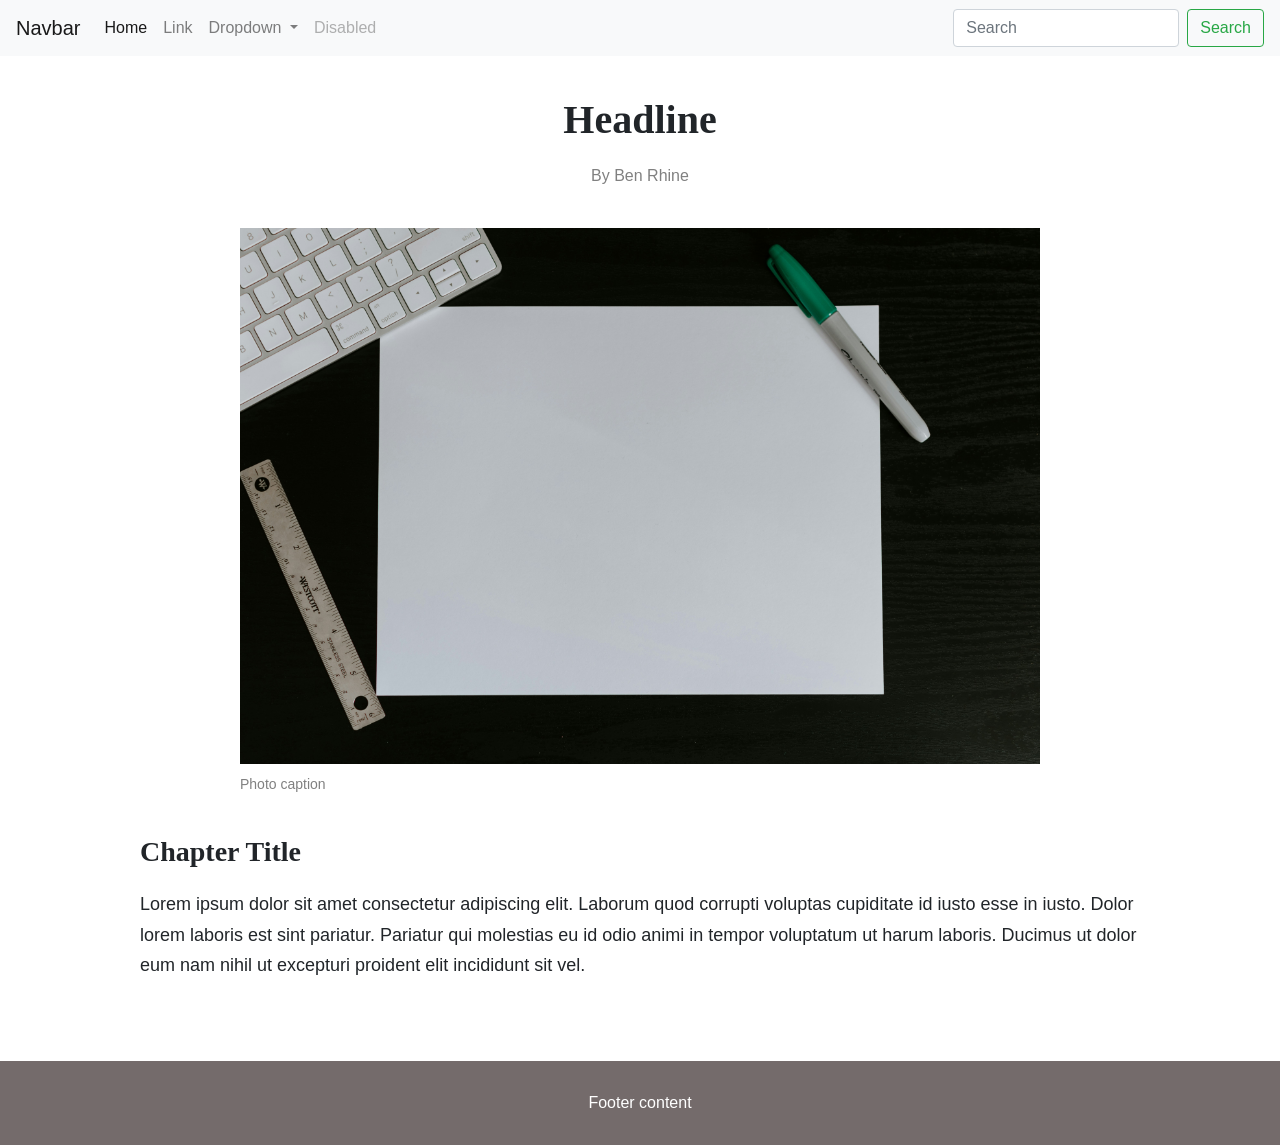
<file: html-frame/index.html>
<!DOCTYPE html>
<html lang="en">

<head>
    <meta charset="UTF-8">
    <meta name="viewport" content="width=device-width, initial-scale=1.0">

    <title>HTML Frame</title>

    <link href="https://cdn.jsdelivr.net/npm/bootstrap@4.6.2/dist/css/bootstrap.min.css" rel="stylesheet">

    <link rel="stylesheet" href="style.css">
</head>

<body>

    <nav class="navbar navbar-expand-lg navbar-light bg-light">
  <a class="navbar-brand" href="#">Navbar</a>
  <button class="navbar-toggler" type="button" data-toggle="collapse" data-target="#navbarSupportedContent" aria-controls="navbarSupportedContent" aria-expanded="false" aria-label="Toggle navigation">
    <span class="navbar-toggler-icon"></span>
  </button>

  <div class="collapse navbar-collapse" id="navbarSupportedContent">
    <ul class="navbar-nav mr-auto">
      <li class="nav-item active">
        <a class="nav-link" href="#">Home <span class="sr-only">(current)</span></a>
      </li>
      <li class="nav-item">
        <a class="nav-link" href="#">Link</a>
      </li>
      <li class="nav-item dropdown">
        <a class="nav-link dropdown-toggle" href="#" id="navbarDropdown" role="button" data-toggle="dropdown" aria-haspopup="true" aria-expanded="false">
          Dropdown
        </a>
        <div class="dropdown-menu" aria-labelledby="navbarDropdown">
          <a class="dropdown-item" href="#">Action</a>
          <a class="dropdown-item" href="#">Another action</a>
          <div class="dropdown-divider"></div>
          <a class="dropdown-item" href="#">Something else here</a>
        </div>
      </li>
      <li class="nav-item">
        <a class="nav-link disabled" href="#" tabindex="-1" aria-disabled="true">Disabled</a>
      </li>
    </ul>
    <form class="form-inline my-2 my-lg-0">
      <input class="form-control mr-sm-2" type="search" placeholder="Search" aria-label="Search">
      <button class="btn btn-outline-success my-2 my-sm-0" type="submit">Search</button>
    </form>
  </div>
</nav>

<div class="container">

    <h1 class="headline">Headline</h1>    
    <p class="byline">By Ben Rhine</p>

    <div class="photo">
        <img src="place-holder.jpg" class="img-fluid" alt="alternate text">
        <p class="photo-caption">Photo caption</p>
    </div>

    <div class="chapter">
        <h2 class="chapter-headline">Chapter Title</h2>

        <p>
            Lorem ipsum dolor sit amet consectetur adipiscing elit. Laborum quod corrupti voluptas cupiditate id iusto esse in iusto. 
            Dolor lorem laboris est sint pariatur. Pariatur qui molestias eu id odio animi in tempor voluptatum ut harum laboris. 
            Ducimus ut dolor eum nam nihil ut excepturi proident elit incididunt sit vel.
        </p>

    </div>

</div>

<footer class="footer">
    <p>Footer content</p>
</footer>    

    <script src="https://code.jquery.com/jquery-3.5.1.slim.min.js"></script>
    <script src="https://cdn.jsdelivr.net/npm/popper.js@1.16.1/dist/umd/popper.min.js"></script>
    <script src="https://cdn.jsdelivr.net/npm/bootstrap@4.6.2/dist/js/bootstrap.min.js"></script>

</body>

</html>
</file>
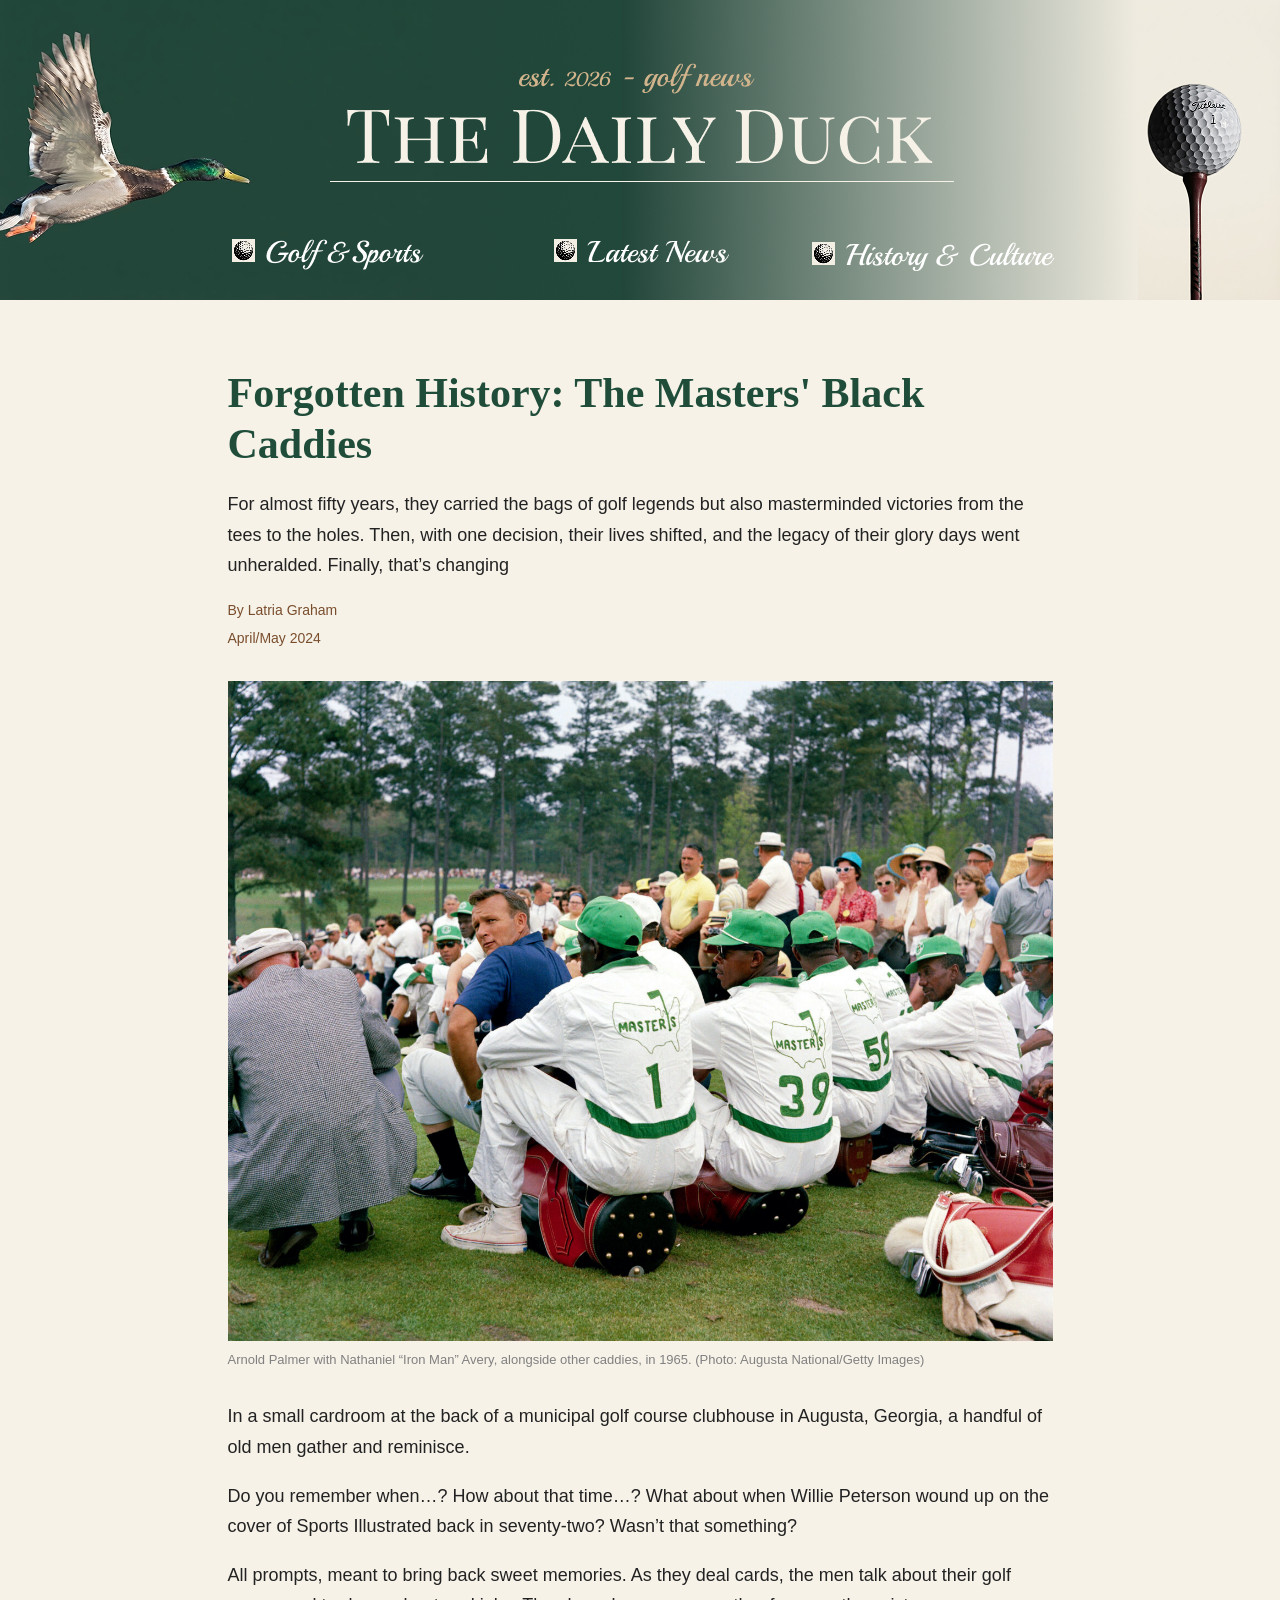
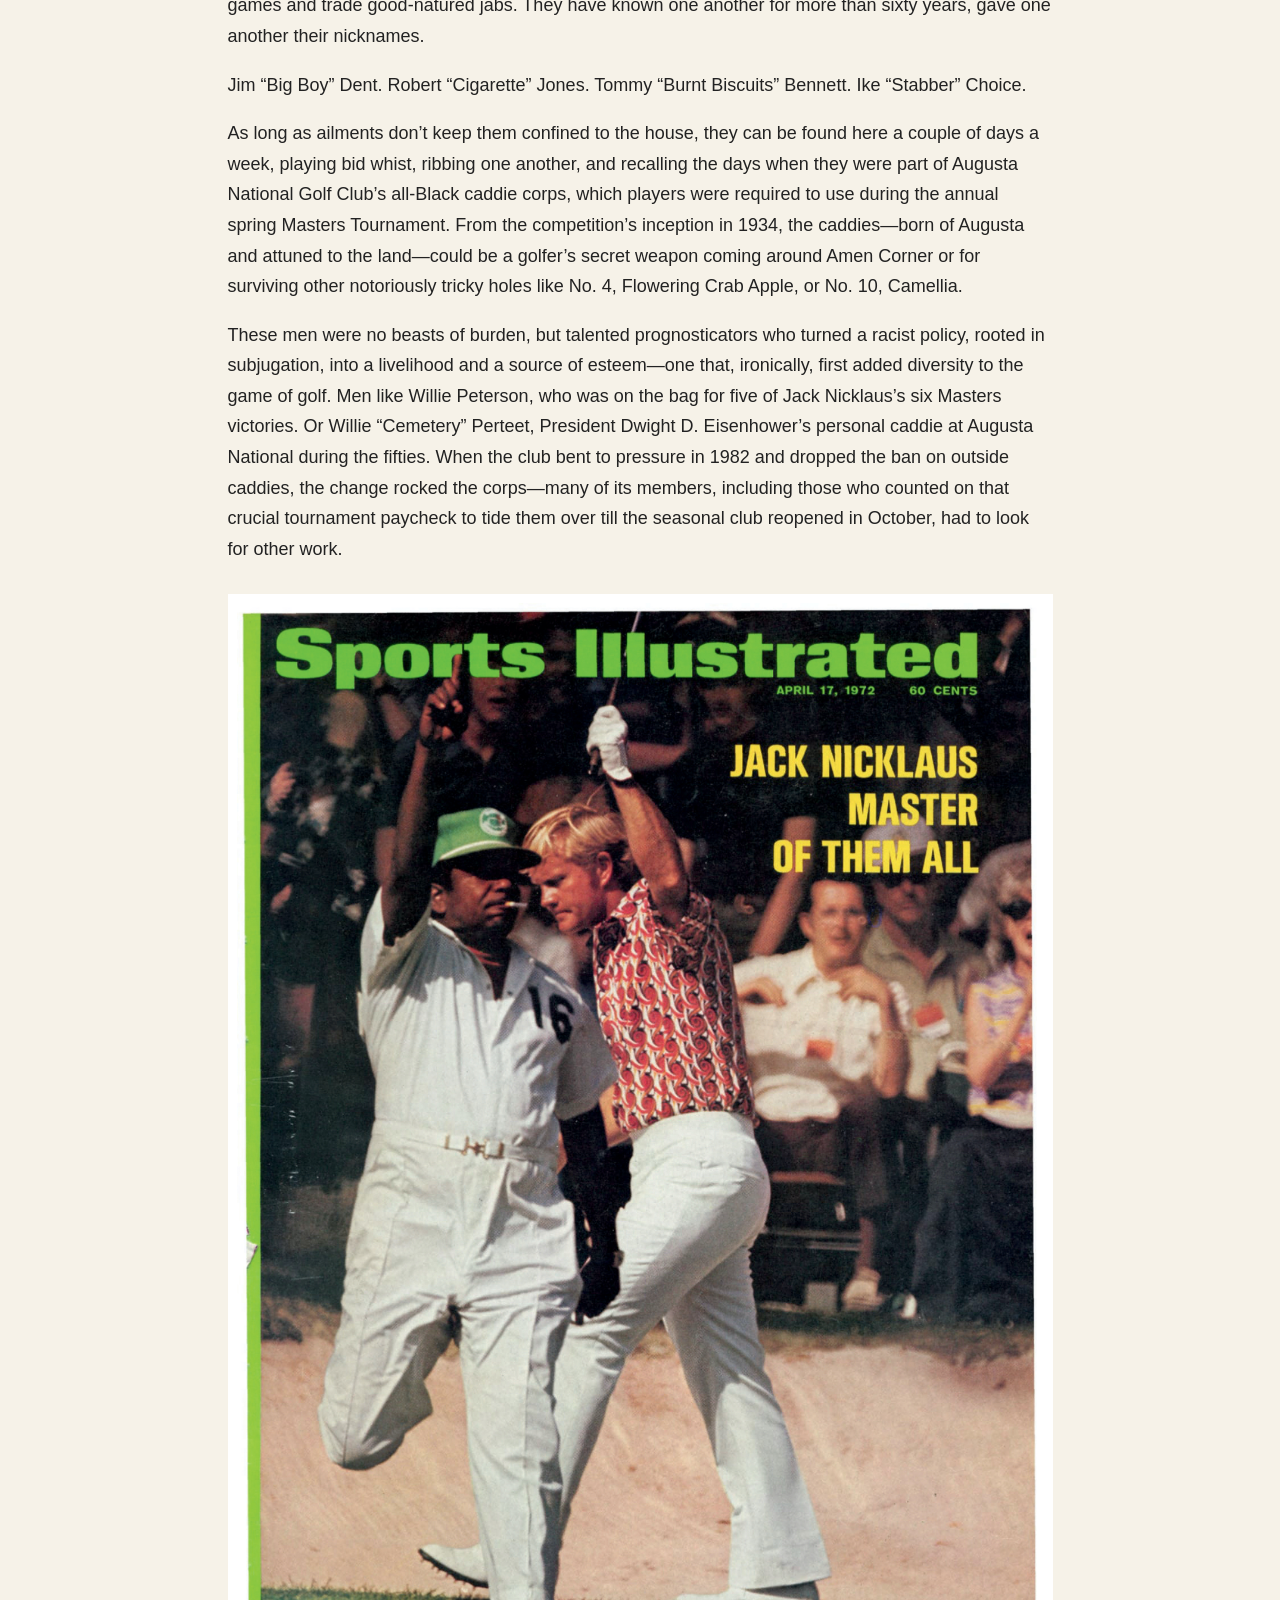
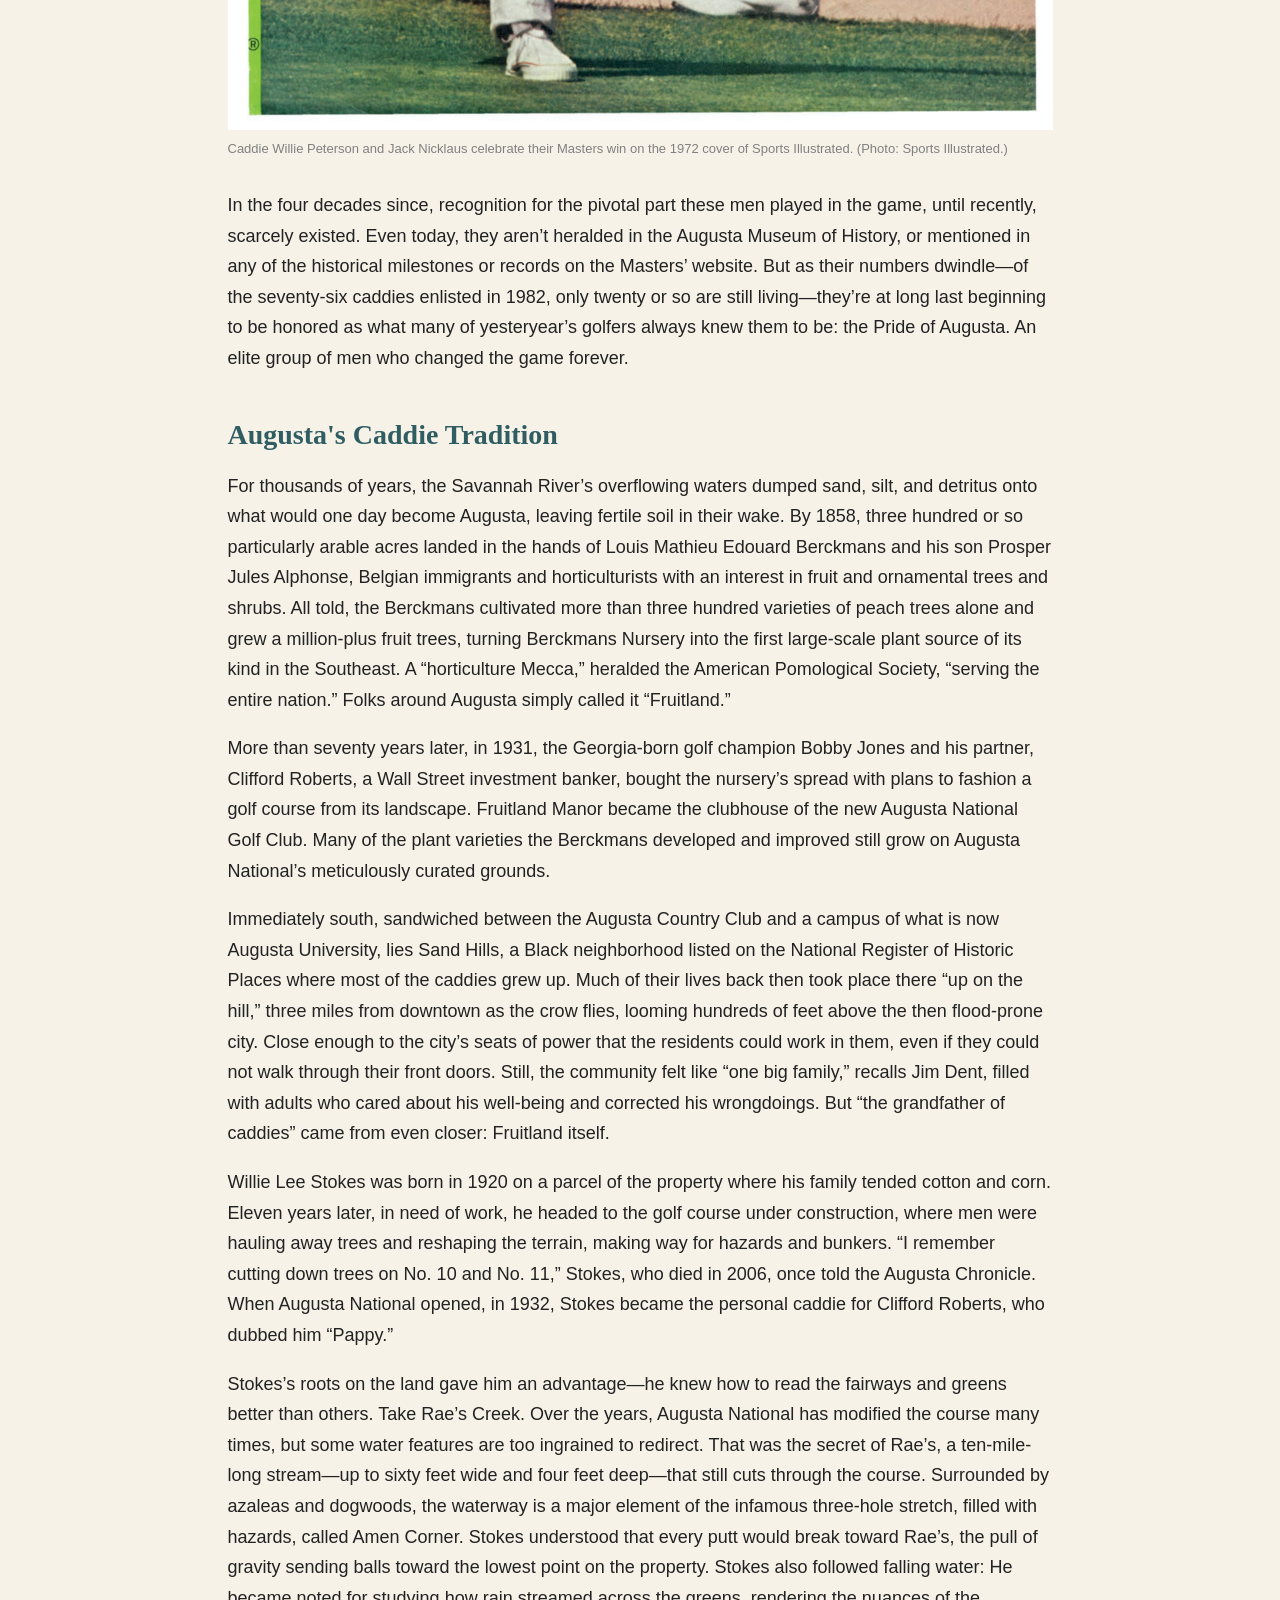
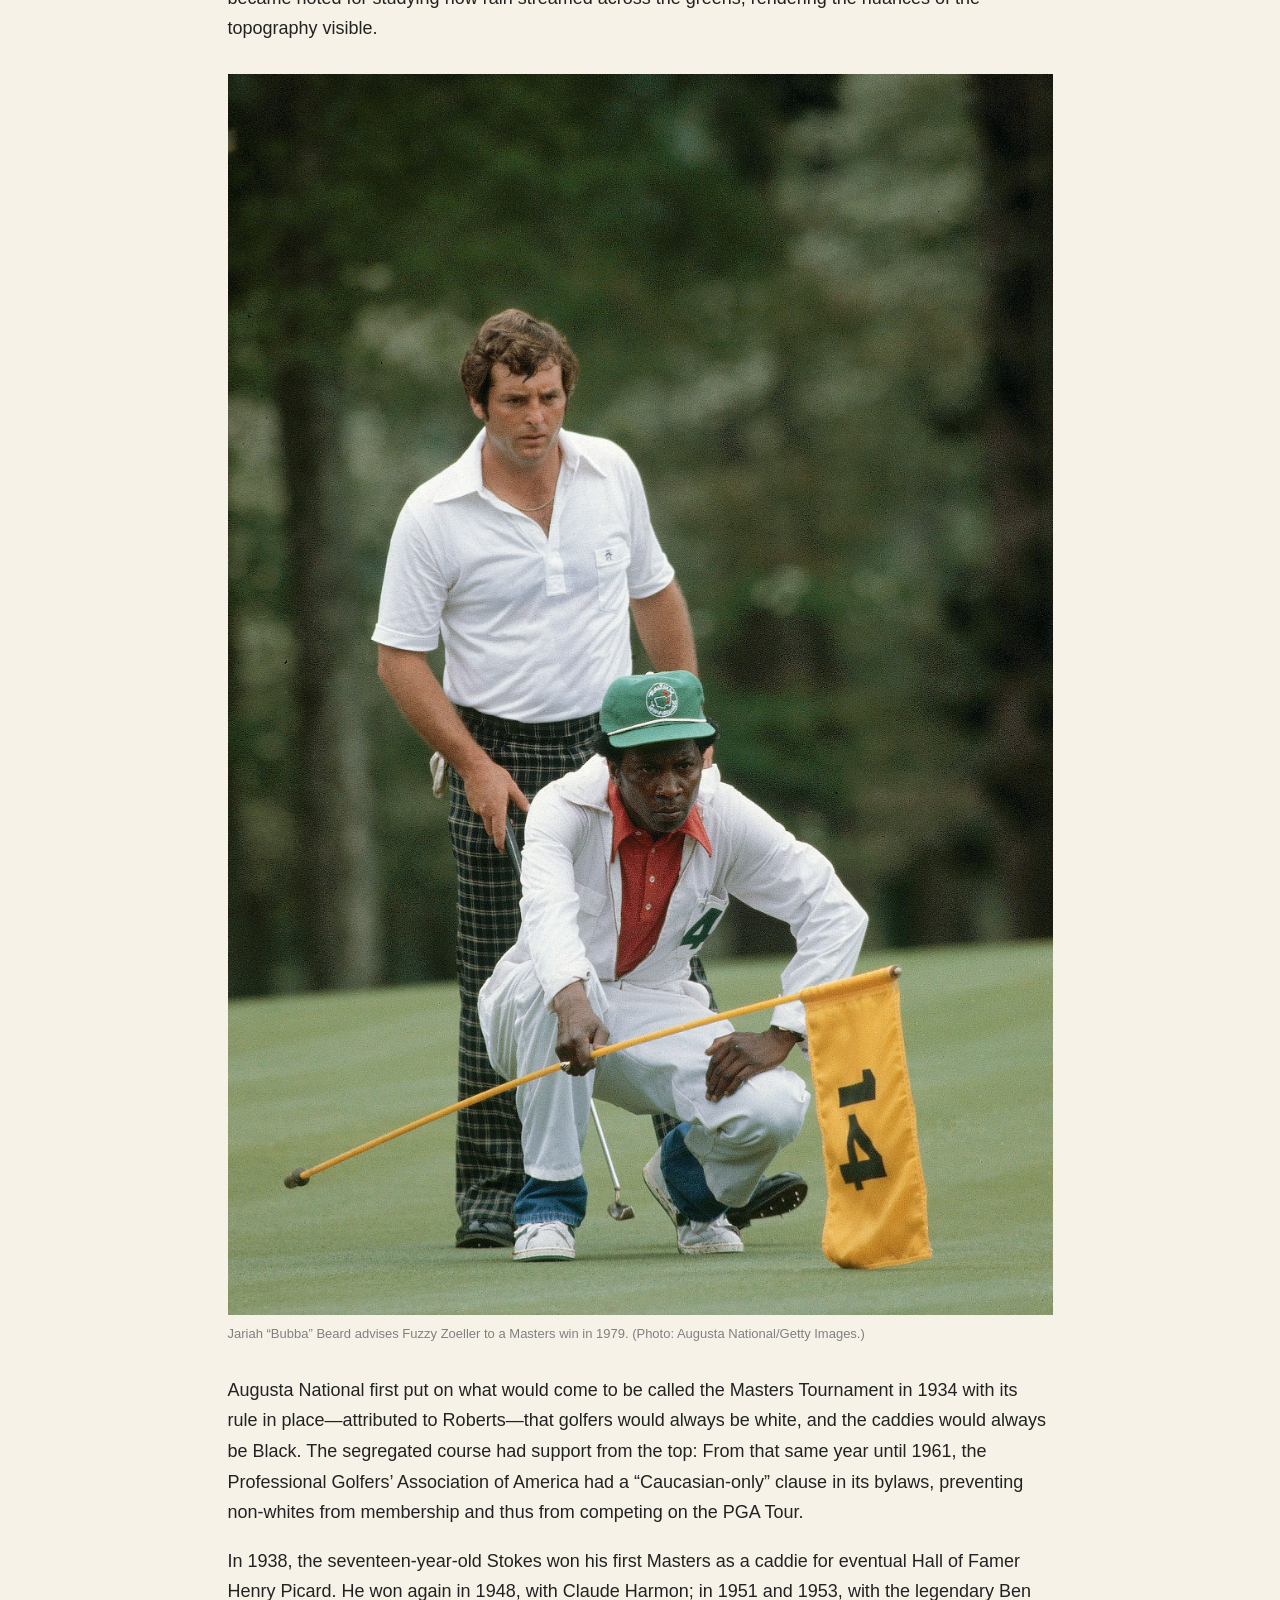
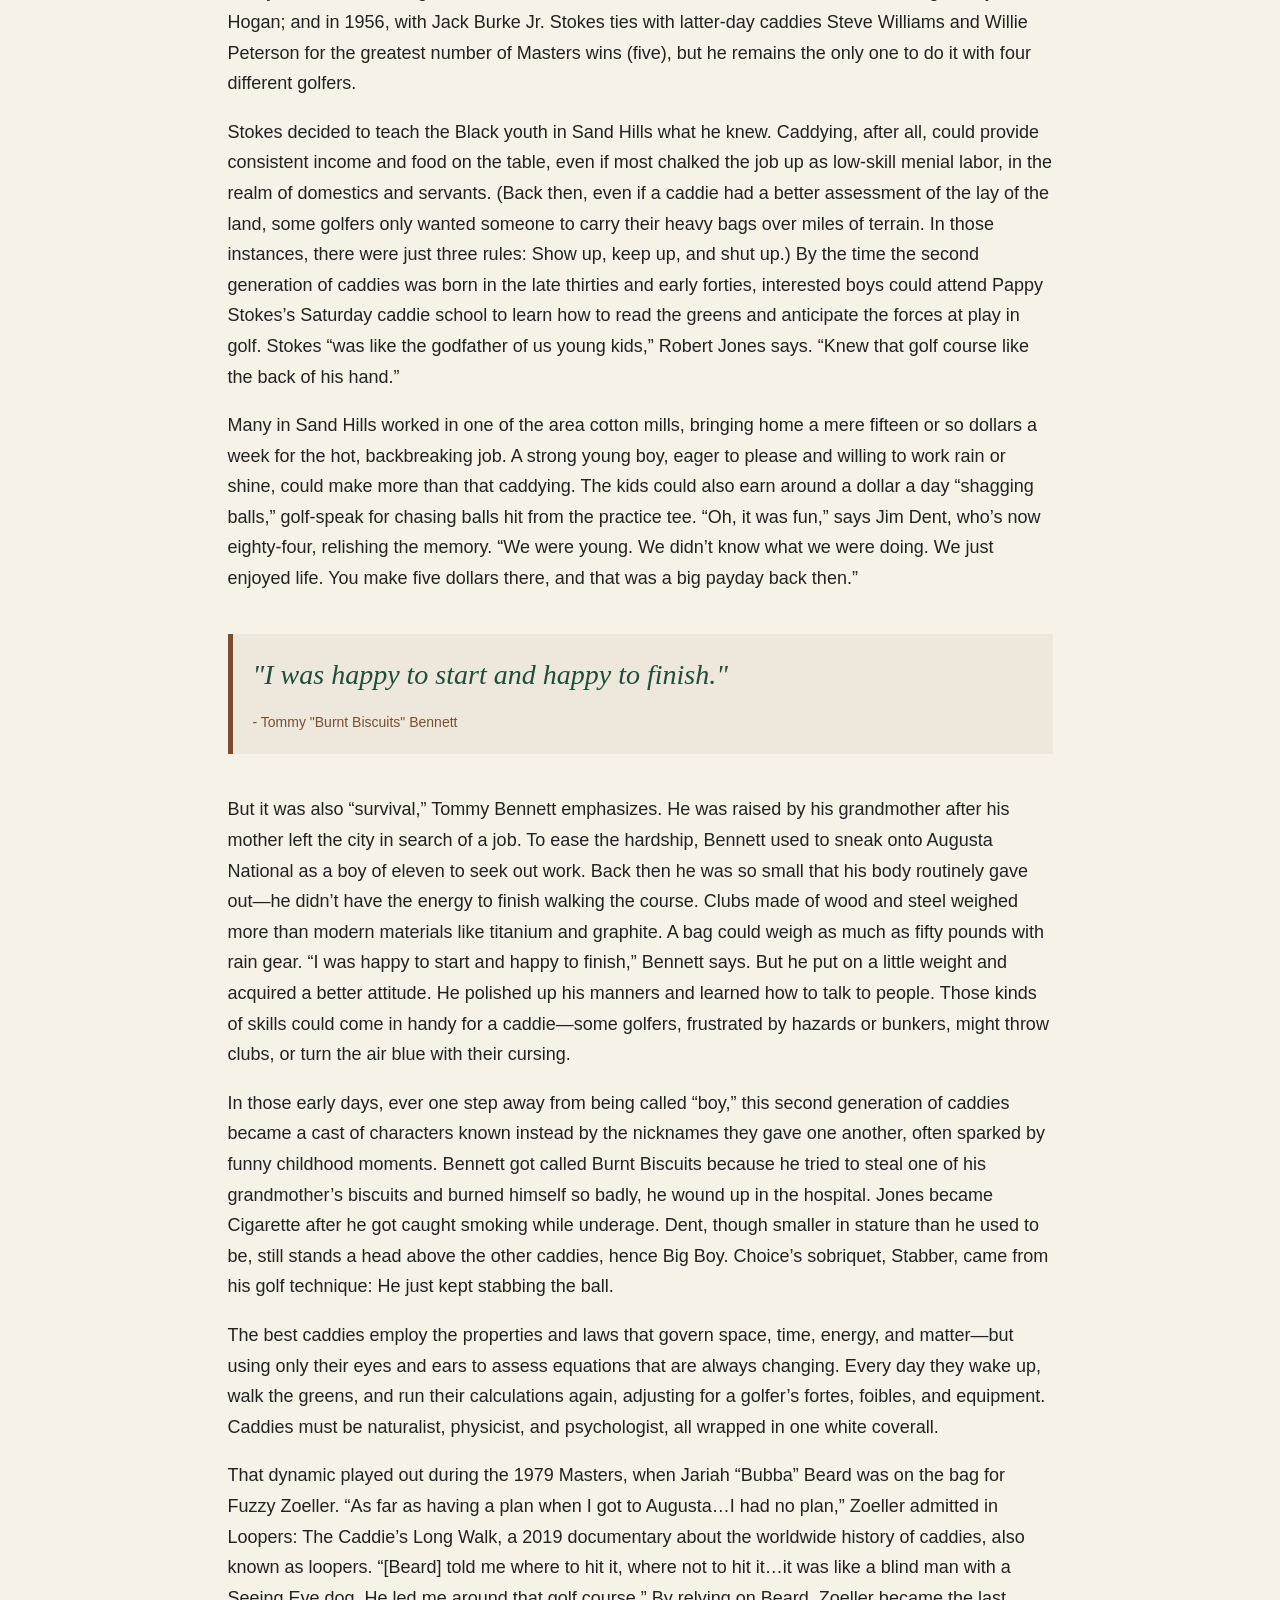
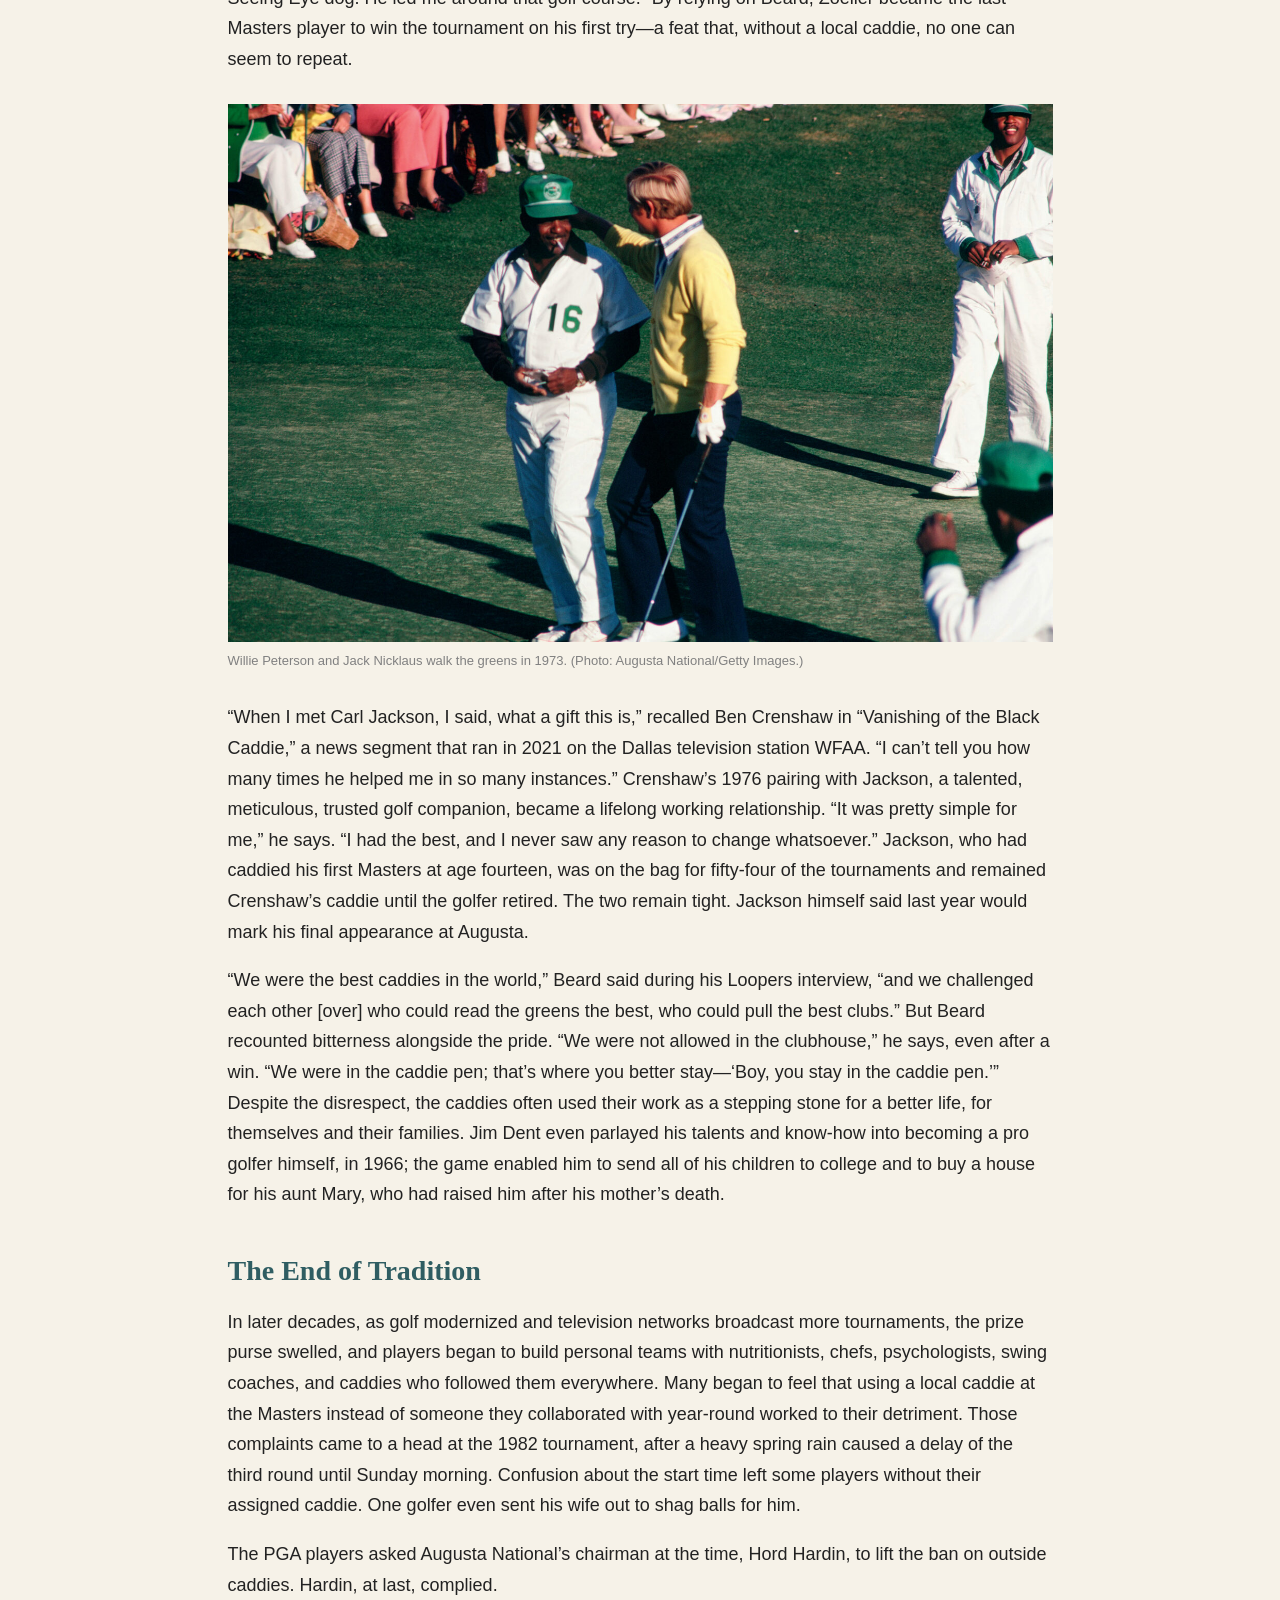
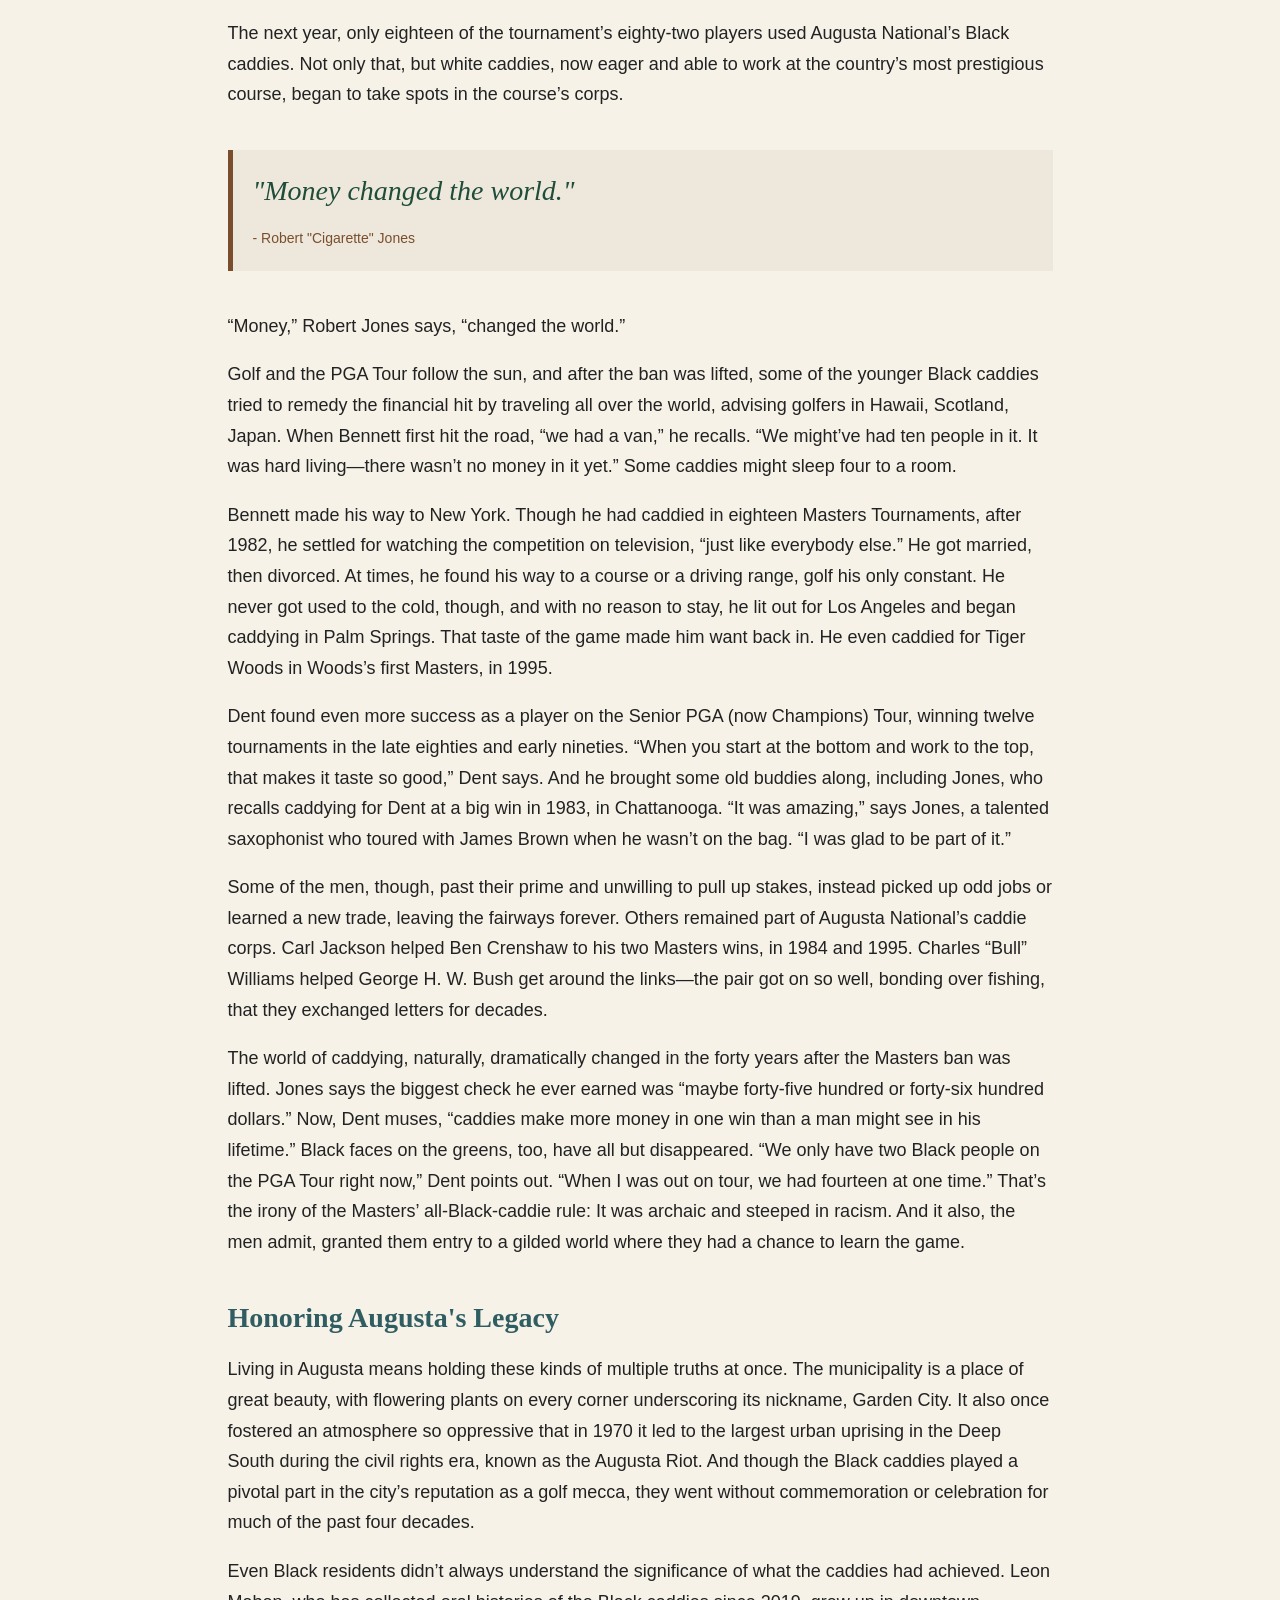
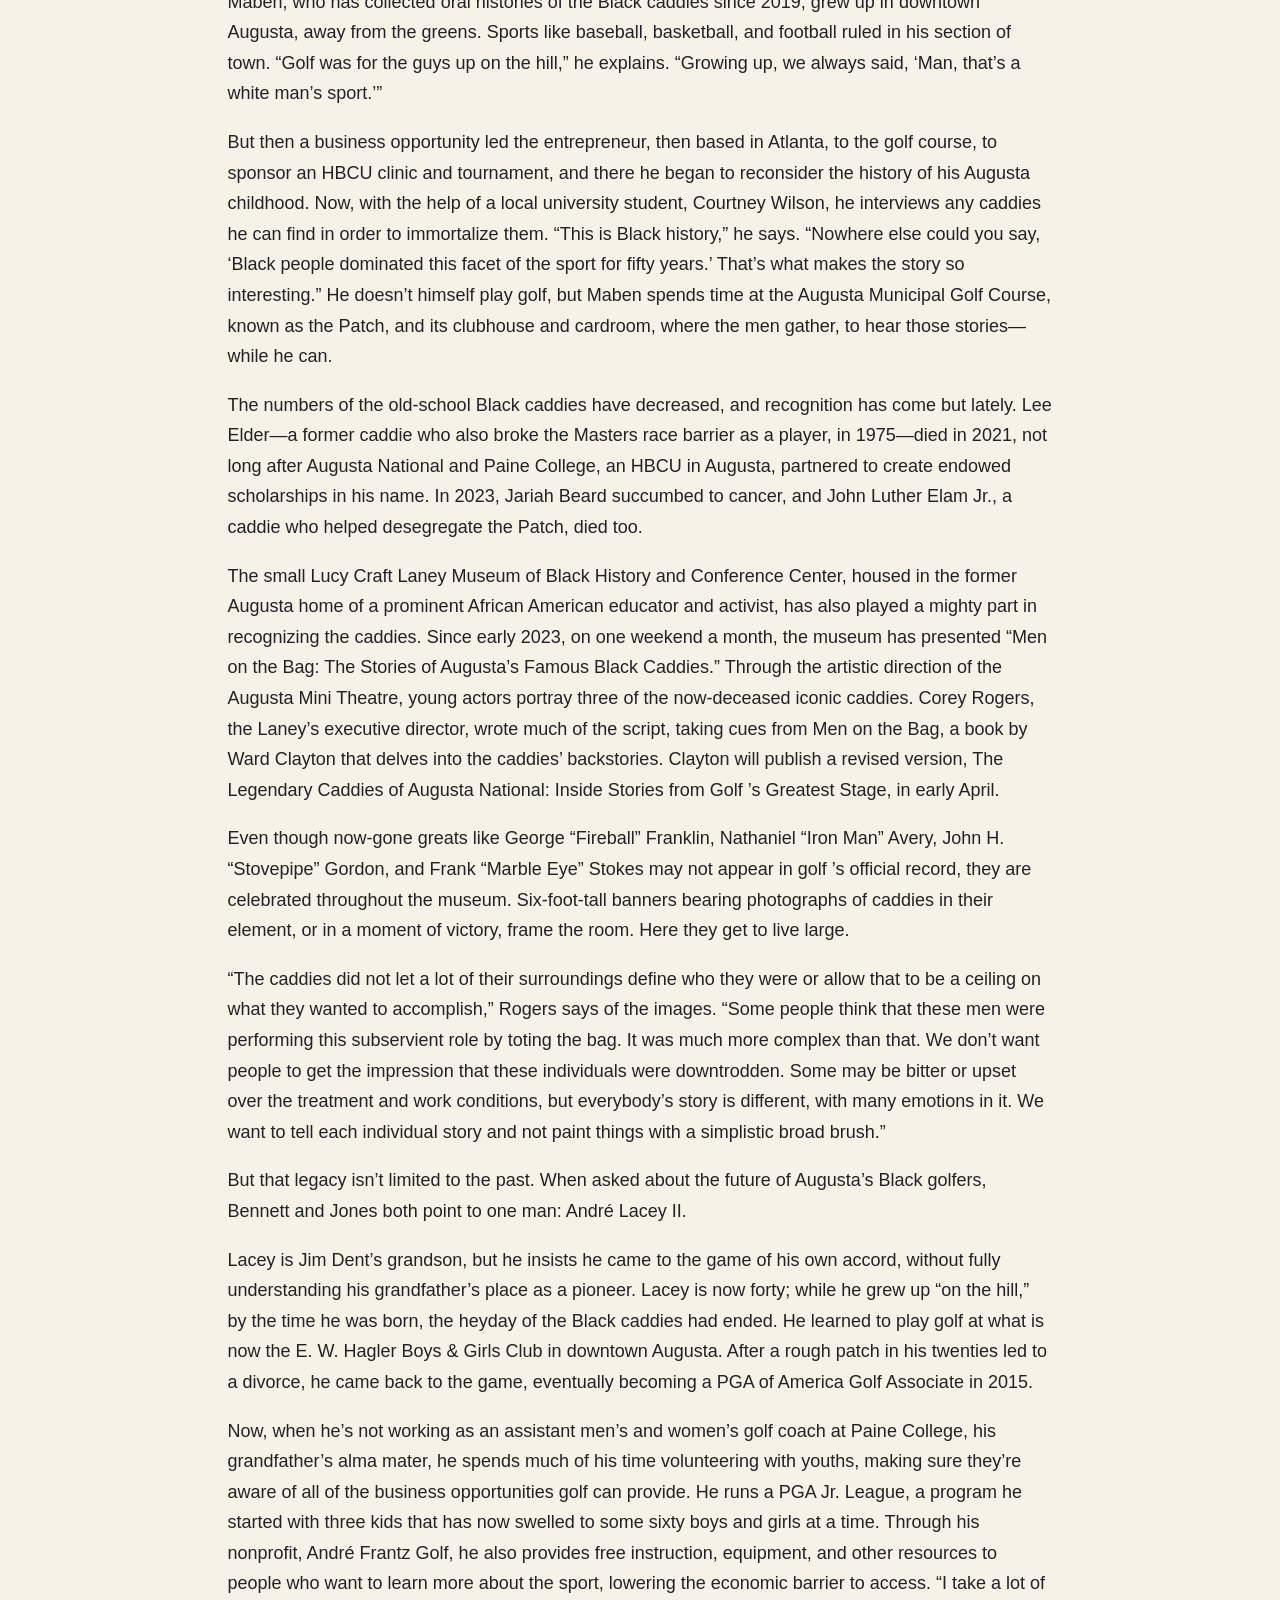
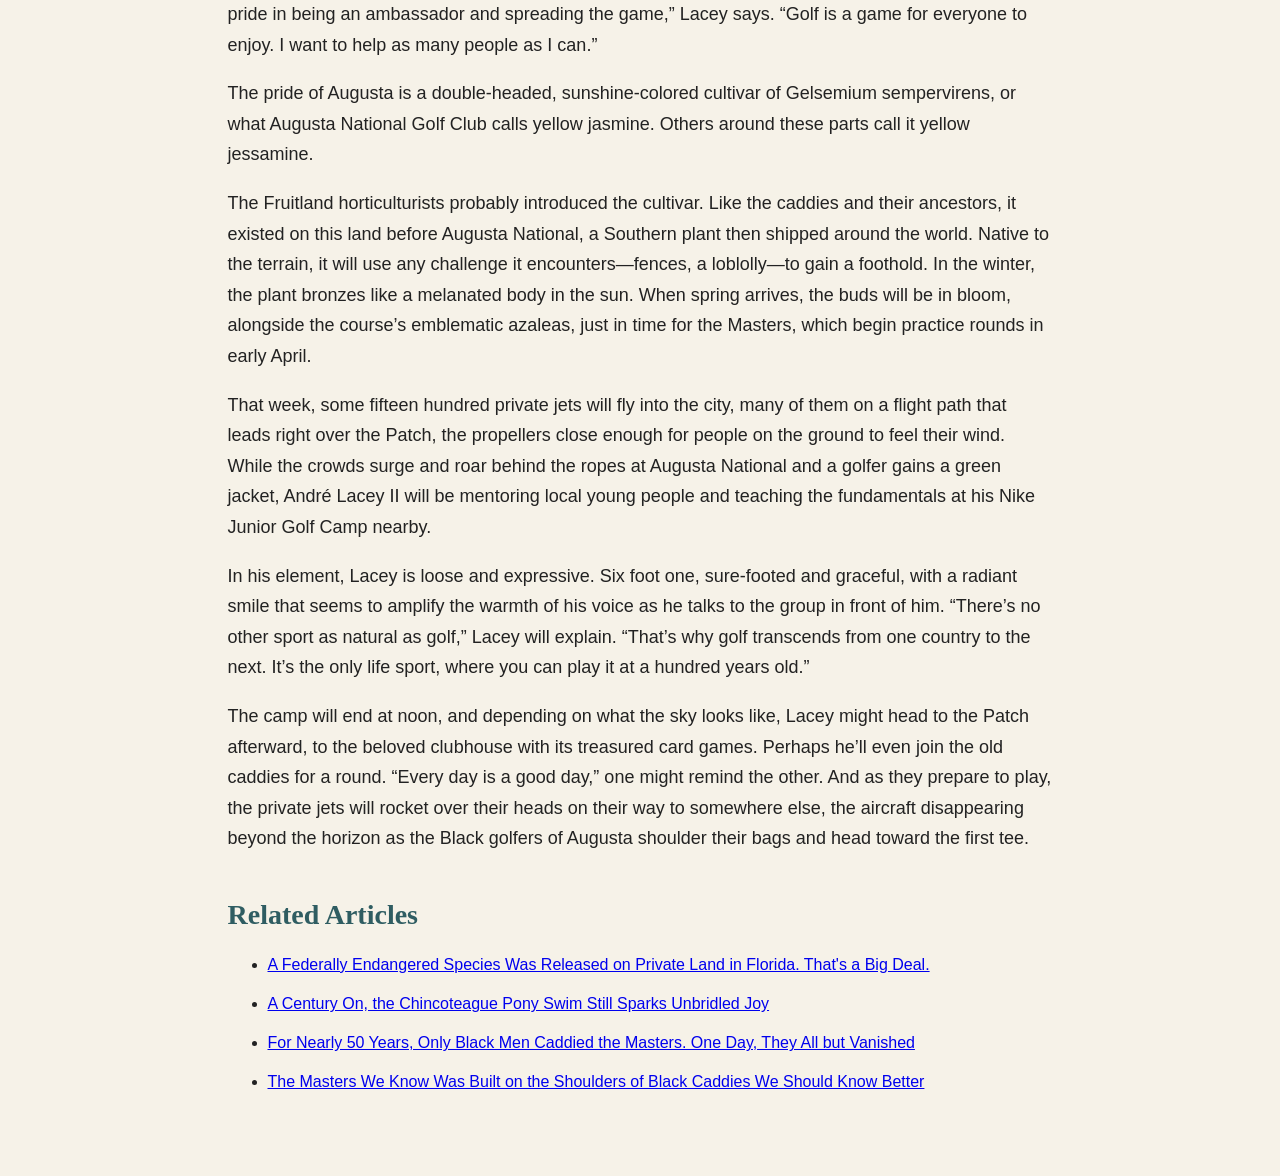
<file: midterm/index.html>
<!DOCTYPE html>
<html lang="en">

<head>
    <meta charset="UTF-8">
    <meta name="viewport" content="width=device-width, initial-scale=1.0">
    <title>Rhine Midterm</title>
    <link rel="stylesheet" href="style.css">
</head>

<body>

<img id="masthead" src="midterm-masthead.png" alt="The Daily Duck masthead">

<div id="container">


<h1>Forgotten History: The Masters' Black Caddies</h1>

<p>For almost fifty years, they carried the bags of golf legends but also masterminded victories from the tees to the holes. Then, with one decision, their lives shifted, and the legacy of their glory days went unheralded. Finally, that’s changing</p>

<div id="byline">
    <p>By Latria Graham</p>
    <p>April/May 2024</p>
</div>


<img src="image3.jpg" alt="Black caddies at Augusta National">
<p class="caption">Arnold Palmer with Nathaniel “Iron Man” Avery, alongside other caddies, in 1965. (Photo: Augusta National/Getty Images)</p>


<p>In a small cardroom at the back of a municipal golf course clubhouse in Augusta, Georgia, a handful of old men gather and reminisce.</p>


<p>Do you remember when…? How about that time…? What about when Willie Peterson wound up on the cover of Sports Illustrated back in seventy-two? Wasn’t that something?</p>


<p>All prompts, meant to bring back sweet memories. As they deal cards, the men talk about their golf games and trade good-natured jabs. They have known one another for more than sixty years, gave one another their nicknames.</p>


<p>Jim “Big Boy” Dent. Robert “Cigarette” Jones. Tommy “Burnt Biscuits” Bennett. Ike “Stabber” Choice.</p>


<p>As long as ailments don’t keep them confined to the house, they can be found here a couple of days a week, playing bid whist, ribbing one another, and recalling the days when they were part of Augusta National Golf Club’s all-Black caddie corps, which players were required to use during the annual spring Masters Tournament. From the competition’s inception in 1934, the caddies—born of Augusta and attuned to the land—could be a golfer’s secret weapon coming around Amen Corner or for surviving other notoriously tricky holes like No. 4, Flowering Crab Apple, or No. 10, Camellia.</p>


<p>These men were no beasts of burden, but talented prognosticators who turned a racist policy, rooted in subjugation, into a livelihood and a source of esteem—one that, ironically, first added diversity to the game of golf. Men like Willie Peterson, who was on the bag for five of Jack Nicklaus’s six Masters victories. Or Willie “Cemetery” Perteet, President Dwight D. Eisenhower’s personal caddie at Augusta National during the fifties. When the club bent to pressure in 1982 and dropped the ban on outside caddies, the change rocked the corps—many of its members, including those who counted on that crucial tournament paycheck to tide them over till the seasonal club reopened in October, had to look for other work.</p>


<img src="image4.jpg" alt="Jack Nicklaus and Willie Peterson on the 1972 Sports Illustrated cover">
<p class="caption">Caddie Willie Peterson and Jack Nicklaus celebrate their Masters win on the 1972 cover of Sports Illustrated. (Photo: Sports Illustrated.)</p>


<p>In the four decades since, recognition for the pivotal part these men played in the game, until recently, scarcely existed. Even today, they aren’t heralded in the Augusta Museum of History, or mentioned in any of the historical milestones or records on the Masters’ website. But as their numbers dwindle—of the seventy-six caddies enlisted in 1982, only twenty or so are still living—they’re at long last beginning to be honored as what many of yesteryear’s golfers always knew them to be: the Pride of Augusta. An elite group of men who changed the game forever.</p>


<h2>Augusta's Caddie Tradition</h2>


<p>For thousands of years, the Savannah River’s overflowing waters dumped sand, silt, and detritus onto what would one day become Augusta, leaving fertile soil in their wake. By 1858, three hundred or so particularly arable acres landed in the hands of Louis Mathieu Edouard Berckmans and his son Prosper Jules Alphonse, Belgian immigrants and horticulturists with an interest in fruit and ornamental trees and shrubs. All told, the Berckmans cultivated more than three hundred varieties of peach trees alone and grew a million-plus fruit trees, turning Berckmans Nursery into the first large-scale plant source of its kind in the Southeast. A “horticulture Mecca,” heralded the American Pomological Society, “serving the entire nation.” Folks around Augusta simply called it “Fruitland.”</p>


<p>More than seventy years later, in 1931, the Georgia-born golf champion Bobby Jones and his partner, Clifford Roberts, a Wall Street investment banker, bought the nursery’s spread with plans to fashion a golf course from its landscape. Fruitland Manor became the clubhouse of the new Augusta National Golf Club. Many of the plant varieties the Berckmans developed and improved still grow on Augusta National’s meticulously curated grounds.</p>


<p>Immediately south, sandwiched between the Augusta Country Club and a campus of what is now Augusta University, lies Sand Hills, a Black neighborhood listed on the National Register of Historic Places where most of the caddies grew up. Much of their lives back then took place there “up on the hill,” three miles from downtown as the crow flies, looming hundreds of feet above the then flood-prone city. Close enough to the city’s seats of power that the residents could work in them, even if they could not walk through their front doors. Still, the community felt like “one big family,” recalls Jim Dent, filled with adults who cared about his well-being and corrected his wrongdoings. But “the grandfather of caddies” came from even closer: Fruitland itself.</p>


<p>Willie Lee Stokes was born in 1920 on a parcel of the property where his family tended cotton and corn. Eleven years later, in need of work, he headed to the golf course under construction, where men were hauling away trees and reshaping the terrain, making way for hazards and bunkers. “I remember cutting down trees on No. 10 and No. 11,” Stokes, who died in 2006, once told the Augusta Chronicle. When Augusta National opened, in 1932, Stokes became the personal caddie for Clifford Roberts, who dubbed him “Pappy.”</p>


<p>Stokes’s roots on the land gave him an advantage—he knew how to read the fairways and greens better than others. Take Rae’s Creek. Over the years, Augusta National has modified the course many times, but some water features are too ingrained to redirect. That was the secret of Rae’s, a ten-mile-long stream—up to sixty feet wide and four feet deep—that still cuts through the course. Surrounded by azaleas and dogwoods, the waterway is a major element of the infamous three-hole stretch, filled with hazards, called Amen Corner. Stokes understood that every putt would break toward Rae’s, the pull of gravity sending balls toward the lowest point on the property. Stokes also followed falling water: He became noted for studying how rain streamed across the greens, rendering the nuances of the topography visible.</p>


<img src="image10.jpg" alt="A caddie analyzes the course">
<p class="caption">Jariah “Bubba” Beard advises Fuzzy Zoeller to a Masters win in 1979. (Photo: Augusta National/Getty Images.)</p>


<p>Augusta National first put on what would come to be called the Masters Tournament in 1934 with its rule in place—attributed to Roberts—that golfers would always be white, and the caddies would always be Black. The segregated course had support from the top: From that same year until 1961, the Professional Golfers’ Association of America had a “Caucasian-only” clause in its bylaws, preventing non-whites from membership and thus from competing on the PGA Tour.</p>


<p>In 1938, the seventeen-year-old Stokes won his first Masters as a caddie for eventual Hall of Famer Henry Picard. He won again in 1948, with Claude Harmon; in 1951 and 1953, with the legendary Ben Hogan; and in 1956, with Jack Burke Jr. Stokes ties with latter-day caddies Steve Williams and Willie Peterson for the greatest number of Masters wins (five), but he remains the only one to do it with four different golfers.</p>


<p>Stokes decided to teach the Black youth in Sand Hills what he knew. Caddying, after all, could provide consistent income and food on the table, even if most chalked the job up as low-skill menial labor, in the realm of domestics and servants. (Back then, even if a caddie had a better assessment of the lay of the land, some golfers only wanted someone to carry their heavy bags over miles of terrain. In those instances, there were just three rules: Show up, keep up, and shut up.) By the time the second generation of caddies was born in the late thirties and early forties, interested boys could attend Pappy Stokes’s Saturday caddie school to learn how to read the greens and anticipate the forces at play in golf. Stokes “was like the godfather of us young kids,” Robert Jones says. “Knew that golf course like the back of his hand.”</p>


<p>Many in Sand Hills worked in one of the area cotton mills, bringing home a mere fifteen or so dollars a week for the hot, backbreaking job. A strong young boy, eager to please and willing to work rain or shine, could make more than that caddying. The kids could also earn around a dollar a day “shagging balls,” golf-speak for chasing balls hit from the practice tee. “Oh, it was fun,” says Jim Dent, who’s now eighty-four, relishing the memory. “We were young. We didn’t know what we were doing. We just enjoyed life. You make five dollars there, and that was a big payday back then.”</p>


<blockquote>
    "I was happy to start and happy to finish."
    <p class="quote-credit">- Tommy "Burnt Biscuits" Bennett</p>
</blockquote>


<p>But it was also “survival,” Tommy Bennett emphasizes. He was raised by his grandmother after his mother left the city in search of a job. To ease the hardship, Bennett used to sneak onto Augusta National as a boy of eleven to seek out work. Back then he was so small that his body routinely gave out—he didn’t have the energy to finish walking the course. Clubs made of wood and steel weighed more than modern materials like titanium and graphite. A bag could weigh as much as fifty pounds with rain gear. “I was happy to start and happy to finish,” Bennett says. But he put on a little weight and acquired a better attitude. He polished up his manners and learned how to talk to people. Those kinds of skills could come in handy for a caddie—some golfers, frustrated by hazards or bunkers, might throw clubs, or turn the air blue with their cursing.</p>


<p>In those early days, ever one step away from being called “boy,” this second generation of caddies became a cast of characters known instead by the nicknames they gave one another, often sparked by funny childhood moments. Bennett got called Burnt Biscuits because he tried to steal one of his grandmother’s biscuits and burned himself so badly, he wound up in the hospital. Jones became Cigarette after he got caught smoking while underage. Dent, though smaller in stature than he used to be, still stands a head above the other caddies, hence Big Boy. Choice’s sobriquet, Stabber, came from his golf technique: He just kept stabbing the ball.</p>


<p>The best caddies employ the properties and laws that govern space, time, energy, and matter—but using only their eyes and ears to assess equations that are always changing. Every day they wake up, walk the greens, and run their calculations again, adjusting for a golfer’s fortes, foibles, and equipment. Caddies must be naturalist, physicist, and psychologist, all wrapped in one white coverall.</p>


<p>That dynamic played out during the 1979 Masters, when Jariah “Bubba” Beard was on the bag for Fuzzy Zoeller. “As far as having a plan when I got to Augusta…I had no plan,” Zoeller admitted in Loopers: The Caddie’s Long Walk, a 2019 documentary about the worldwide history of caddies, also known as loopers. “[Beard] told me where to hit it, where not to hit it…it was like a blind man with a Seeing Eye dog. He led me around that golf course.” By relying on Beard, Zoeller became the last Masters player to win the tournament on his first try—a feat that, without a local caddie, no one can seem to repeat.</p>


<img src="image8.jpg" alt="A golfer speaks with a caddie">
<p class="caption">Willie Peterson and Jack Nicklaus walk the greens in 1973. (Photo: Augusta National/Getty Images.)</p>


<p>“When I met Carl Jackson, I said, what a gift this is,” recalled Ben Crenshaw in “Vanishing of the Black Caddie,” a news segment that ran in 2021 on the Dallas television station WFAA. “I can’t tell you how many times he helped me in so many instances.” Crenshaw’s 1976 pairing with Jackson, a talented, meticulous, trusted golf companion, became a lifelong working relationship. “It was pretty simple for me,” he says. “I had the best, and I never saw any reason to change whatsoever.” Jackson, who had caddied his first Masters at age fourteen, was on the bag for fifty-four of the tournaments and remained Crenshaw’s caddie until the golfer retired. The two remain tight. Jackson himself said last year would mark his final appearance at Augusta.</p>


<p>“We were the best caddies in the world,” Beard said during his Loopers interview, “and we challenged each other [over] who could read the greens the best, who could pull the best clubs.” But Beard recounted bitterness alongside the pride. “We were not allowed in the clubhouse,” he says, even after a win. “We were in the caddie pen; that’s where you better stay—‘Boy, you stay in the caddie pen.’” Despite the disrespect, the caddies often used their work as a stepping stone for a better life, for themselves and their families. Jim Dent even parlayed his talents and know-how into becoming a pro golfer himself, in 1966; the game enabled him to send all of his children to college and to buy a house for his aunt Mary, who had raised him after his mother’s death.</p>


<h2>The End of Tradition</h2>


<p>In later decades, as golf modernized and television networks broadcast more tournaments, the prize purse swelled, and players began to build personal teams with nutritionists, chefs, psychologists, swing coaches, and caddies who followed them everywhere. Many began to feel that using a local caddie at the Masters instead of someone they collaborated with year-round worked to their detriment. Those complaints came to a head at the 1982 tournament, after a heavy spring rain caused a delay of the third round until Sunday morning. Confusion about the start time left some players without their assigned caddie. One golfer even sent his wife out to shag balls for him.</p>


<p>The PGA players asked Augusta National’s chairman at the time, Hord Hardin, to lift the ban on outside caddies. Hardin, at last, complied.</p>


<p>The next year, only eighteen of the tournament’s eighty-two players used Augusta National’s Black caddies. Not only that, but white caddies, now eager and able to work at the country’s most prestigious course, began to take spots in the course’s corps.</p>


<blockquote>
    "Money changed the world."
    <p class="quote-credit">- Robert "Cigarette" Jones</p>
</blockquote>


<p>“Money,” Robert Jones says, “changed the world.”</p>


<p>Golf and the PGA Tour follow the sun, and after the ban was lifted, some of the younger Black caddies tried to remedy the financial hit by traveling all over the world, advising golfers in Hawaii, Scotland, Japan. When Bennett first hit the road, “we had a van,” he recalls. “We might’ve had ten people in it. It was hard living—there wasn’t no money in it yet.” Some caddies might sleep four to a room.</p>


<p>Bennett made his way to New York. Though he had caddied in eighteen Masters Tournaments, after 1982, he settled for watching the competition on television, “just like everybody else.” He got married, then divorced. At times, he found his way to a course or a driving range, golf his only constant. He never got used to the cold, though, and with no reason to stay, he lit out for Los Angeles and began caddying in Palm Springs. That taste of the game made him want back in. He even caddied for Tiger Woods in Woods’s first Masters, in 1995.</p>


<p>Dent found even more success as a player on the Senior PGA (now Champions) Tour, winning twelve tournaments in the late eighties and early nineties. “When you start at the bottom and work to the top, that makes it taste so good,” Dent says. And he brought some old buddies along, including Jones, who recalls caddying for Dent at a big win in 1983, in Chattanooga. “It was amazing,” says Jones, a talented saxophonist who toured with James Brown when he wasn’t on the bag. “I was glad to be part of it.”</p>


<p>Some of the men, though, past their prime and unwilling to pull up stakes, instead picked up odd jobs or learned a new trade, leaving the fairways forever. Others remained part of Augusta National’s caddie corps. Carl Jackson helped Ben Crenshaw to his two Masters wins, in 1984 and 1995. Charles “Bull” Williams helped George H. W. Bush get around the links—the pair got on so well, bonding over fishing, that they exchanged letters for decades.</p>


<p>The world of caddying, naturally, dramatically changed in the forty years after the Masters ban was lifted. Jones says the biggest check he ever earned was “maybe forty-five hundred or forty-six hundred dollars.” Now, Dent muses, “caddies make more money in one win than a man might see in his lifetime.” Black faces on the greens, too, have all but disappeared. “We only have two Black people on the PGA Tour right now,” Dent points out. “When I was out on tour, we had fourteen at one time.” That’s the irony of the Masters’ all-Black-caddie rule: It was archaic and steeped in racism. And it also, the men admit, granted them entry to a gilded world where they had a chance to learn the game.</p>


<h2>Honoring Augusta's Legacy</h2>


<p>Living in Augusta means holding these kinds of multiple truths at once. The municipality is a place of great beauty, with flowering plants on every corner underscoring its nickname, Garden City. It also once fostered an atmosphere so oppressive that in 1970 it led to the largest urban uprising in the Deep South during the civil rights era, known as the Augusta Riot. And though the Black caddies played a pivotal part in the city’s reputation as a golf mecca, they went without commemoration or celebration for much of the past four decades.</p>


<p>Even Black residents didn’t always understand the significance of what the caddies had achieved. Leon Maben, who has collected oral histories of the Black caddies since 2019, grew up in downtown Augusta, away from the greens. Sports like baseball, basketball, and football ruled in his section of town. “Golf was for the guys up on the hill,” he explains. “Growing up, we always said, ‘Man, that’s a white man’s sport.’”</p>


<p>But then a business opportunity led the entrepreneur, then based in Atlanta, to the golf course, to sponsor an HBCU clinic and tournament, and there he began to reconsider the history of his Augusta childhood. Now, with the help of a local university student, Courtney Wilson, he interviews any caddies he can find in order to immortalize them. “This is Black history,” he says. “Nowhere else could you say, ‘Black people dominated this facet of the sport for fifty years.’ That’s what makes the story so interesting.” He doesn’t himself play golf, but Maben spends time at the Augusta Municipal Golf Course, known as the Patch, and its clubhouse and cardroom, where the men gather, to hear those stories—while he can.</p>


<p>The numbers of the old-school Black caddies have decreased, and recognition has come but lately. Lee Elder—a former caddie who also broke the Masters race barrier as a player, in 1975—died in 2021, not long after Augusta National and Paine College, an HBCU in Augusta, partnered to create endowed scholarships in his name. In 2023, Jariah Beard succumbed to cancer, and John Luther Elam Jr., a caddie who helped desegregate the Patch, died too.</p>


<p>The small Lucy Craft Laney Museum of Black History and Conference Center, housed in the former Augusta home of a prominent African American educator and activist, has also played a mighty part in recognizing the caddies. Since early 2023, on one weekend a month, the museum has presented “Men on the Bag: The Stories of Augusta’s Famous Black Caddies.” Through the artistic direction of the Augusta Mini Theatre, young actors portray three of the now-deceased iconic caddies. Corey Rogers, the Laney’s executive director, wrote much of the script, taking cues from Men on the Bag, a book by Ward Clayton that delves into the caddies’ backstories. Clayton will publish a revised version, The Legendary Caddies of Augusta National: Inside Stories from Golf ’s Greatest Stage, in early April.</p>


<p>Even though now-gone greats like George “Fireball” Franklin, Nathaniel “Iron Man” Avery, John H. “Stovepipe” Gordon, and Frank “Marble Eye” Stokes may not appear in golf ’s official record, they are celebrated throughout the museum. Six-foot-tall banners bearing photographs of caddies in their element, or in a moment of victory, frame the room. Here they get to live large.</p>


<p>“The caddies did not let a lot of their surroundings define who they were or allow that to be a ceiling on what they wanted to accomplish,” Rogers says of the images. “Some people think that these men were performing this subservient role by toting the bag. It was much more complex than that. We don’t want people to get the impression that these individuals were downtrodden. Some may be bitter or upset over the treatment and work conditions, but everybody’s story is different, with many emotions in it. We want to tell each individual story and not paint things with a simplistic broad brush.”</p>


<p>But that legacy isn’t limited to the past. When asked about the future of Augusta’s Black golfers, Bennett and Jones both point to one man: André Lacey II.</p>


<p>Lacey is Jim Dent’s grandson, but he insists he came to the game of his own accord, without fully understanding his grandfather’s place as a pioneer. Lacey is now forty; while he grew up “on the hill,” by the time he was born, the heyday of the Black caddies had ended. He learned to play golf at what is now the E. W. Hagler Boys & Girls Club in downtown Augusta. After a rough patch in his twenties led to a divorce, he came back to the game, eventually becoming a PGA of America Golf Associate in 2015.</p>


<p>Now, when he’s not working as an assistant men’s and women’s golf coach at Paine College, his grandfather’s alma mater, he spends much of his time volunteering with youths, making sure they’re aware of all of the business opportunities golf can provide. He runs a PGA Jr. League, a program he started with three kids that has now swelled to some sixty boys and girls at a time. Through his nonprofit, André Frantz Golf, he also provides free instruction, equipment, and other resources to people who want to learn more about the sport, lowering the economic barrier to access. “I take a lot of pride in being an ambassador and spreading the game,” Lacey says. “Golf is a game for everyone to enjoy. I want to help as many people as I can.”</p>


<p>The pride of Augusta is a double-headed, sunshine-colored cultivar of Gelsemium sempervirens, or what Augusta National Golf Club calls yellow jasmine. Others around these parts call it yellow jessamine.</p>


<p>The Fruitland horticulturists probably introduced the cultivar. Like the caddies and their ancestors, it existed on this land before Augusta National, a Southern plant then shipped around the world. Native to the terrain, it will use any challenge it encounters—fences, a loblolly—to gain a foothold. In the winter, the plant bronzes like a melanated body in the sun. When spring arrives, the buds will be in bloom, alongside the course’s emblematic azaleas, just in time for the Masters, which begin practice rounds in early April.</p>


<p>That week, some fifteen hundred private jets will fly into the city, many of them on a flight path that leads right over the Patch, the propellers close enough for people on the ground to feel their wind. While the crowds surge and roar behind the ropes at Augusta National and a golfer gains a green jacket, André Lacey II will be mentoring local young people and teaching the fundamentals at his Nike Junior Golf Camp nearby.</p>


<p>In his element, Lacey is loose and expressive. Six foot one, sure-footed and graceful, with a radiant smile that seems to amplify the warmth of his voice as he talks to the group in front of him. “There’s no other sport as natural as golf,” Lacey will explain. “That’s why golf transcends from one country to the next. It’s the only life sport, where you can play it at a hundred years old.”</p>


<p>The camp will end at noon, and depending on what the sky looks like, Lacey might head to the Patch afterward, to the beloved clubhouse with its treasured card games. Perhaps he’ll even join the old caddies for a round. “Every day is a good day,” one might remind the other. And as they prepare to play, the private jets will rocket over their heads on their way to somewhere else, the aircraft disappearing beyond the horizon as the Black golfers of Augusta shoulder their bags and head toward the first tee.</p>

<!-- Links to articles similar or related to Black caddie history -->
<h2>Related Articles</h2>

<ul class="related-articles">
    <li>
        <a href="https://gardenandgun.com/articles/a-federally-endangered-species-was-released-on-private-land-in-florida-thats-a-big-deal/" target="_new">
        A Federally Endangered Species Was Released on Private Land in Florida. That's a Big Deal.</a>
    </li>

    <li>
        <a href="https://gardenandgun.com/a-century-on-the-chincoteague-pony-swim-still-sparks-unbridled-joy" target="_new">
        A Century On, the Chincoteague Pony Swim Still Sparks Unbridled Joy</a>
    </li>

    <li>
        <a href="https://www.cnn.com/2023/04/05/sport/black-caddies-masters-augusta-national-spt-spc-intl" target="_new">
        For Nearly 50 Years, Only Black Men Caddied the Masters. One Day, They All but Vanished</a>
    </li>

    <li>
        <a href="https://www.scoregolf.com/the-masters-2024/the-masters-we-know-was-built-on-the-shoulders-of-black-caddies-we-should-know-better/" target="_new">
        The Masters We Know Was Built on the Shoulders of Black Caddies We Should Know Better</a>
    </li>
</ul>


</div>

</body>

</html>
</file>
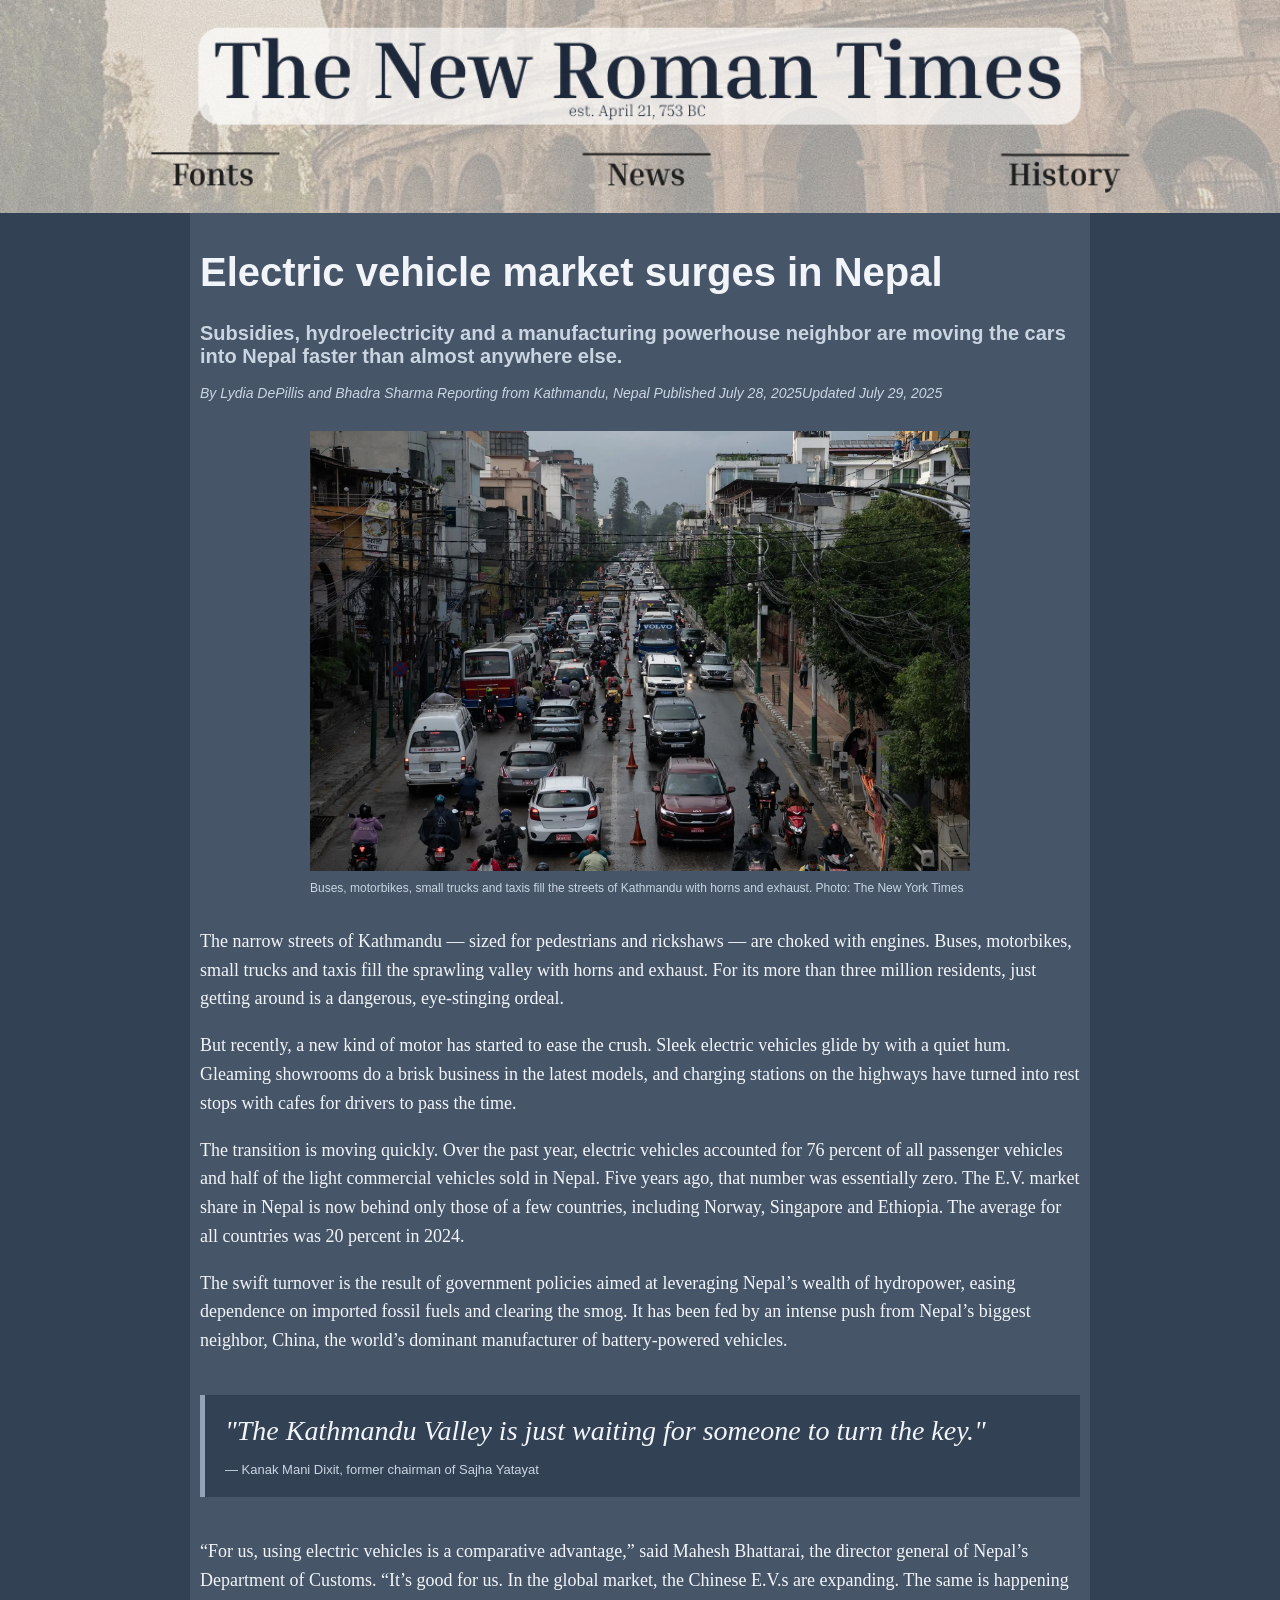
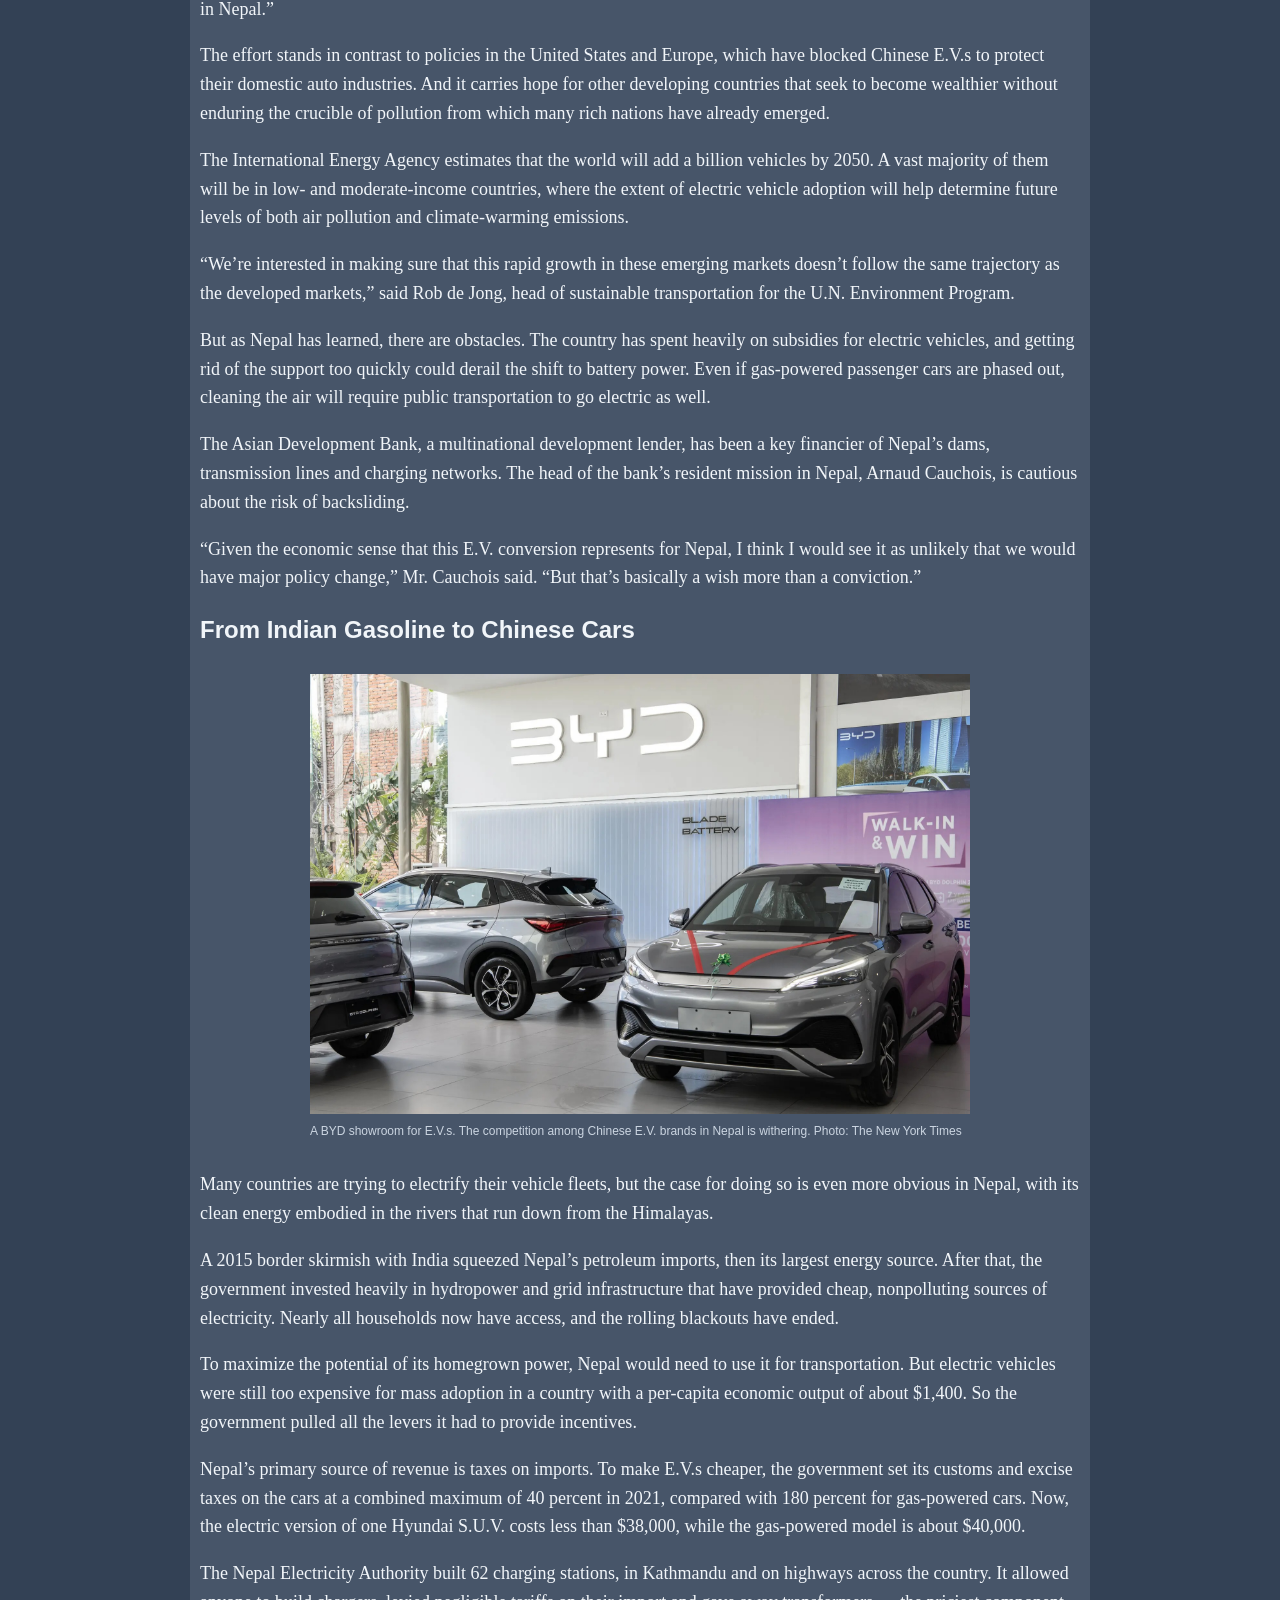
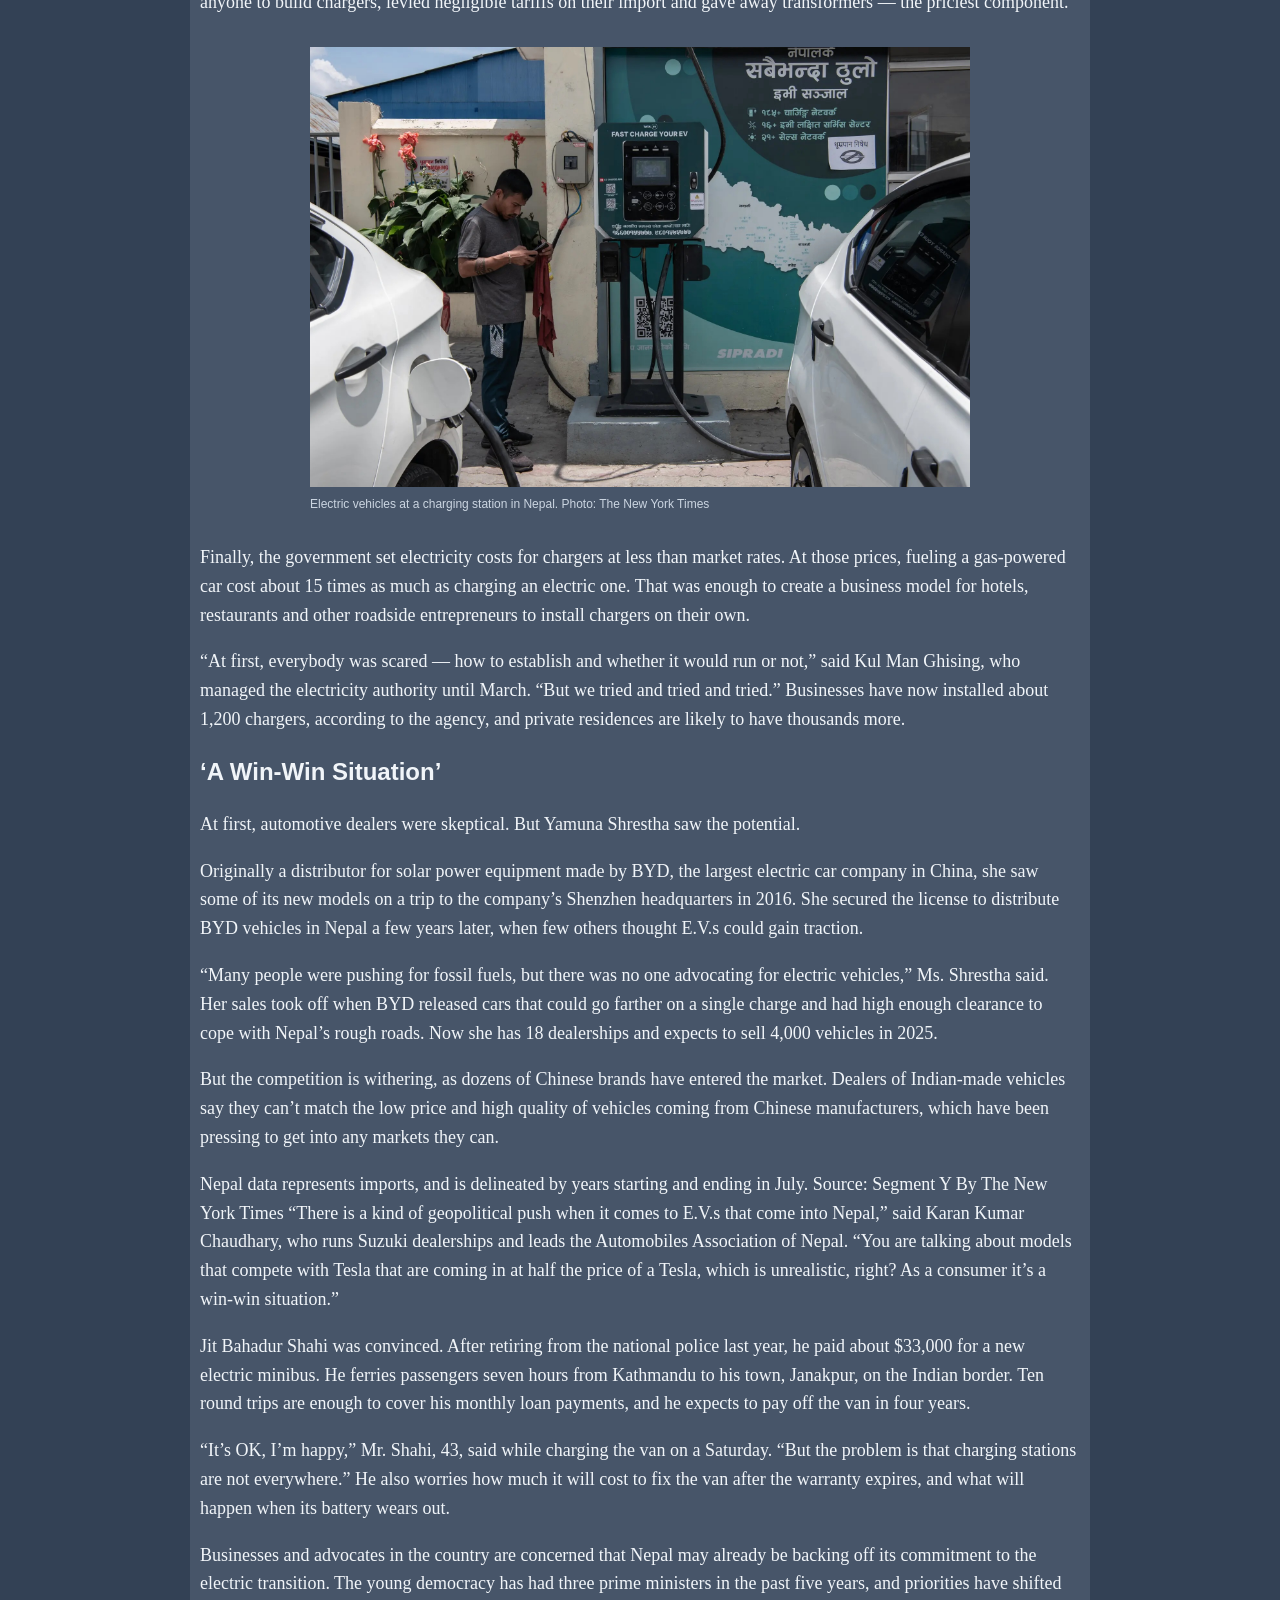
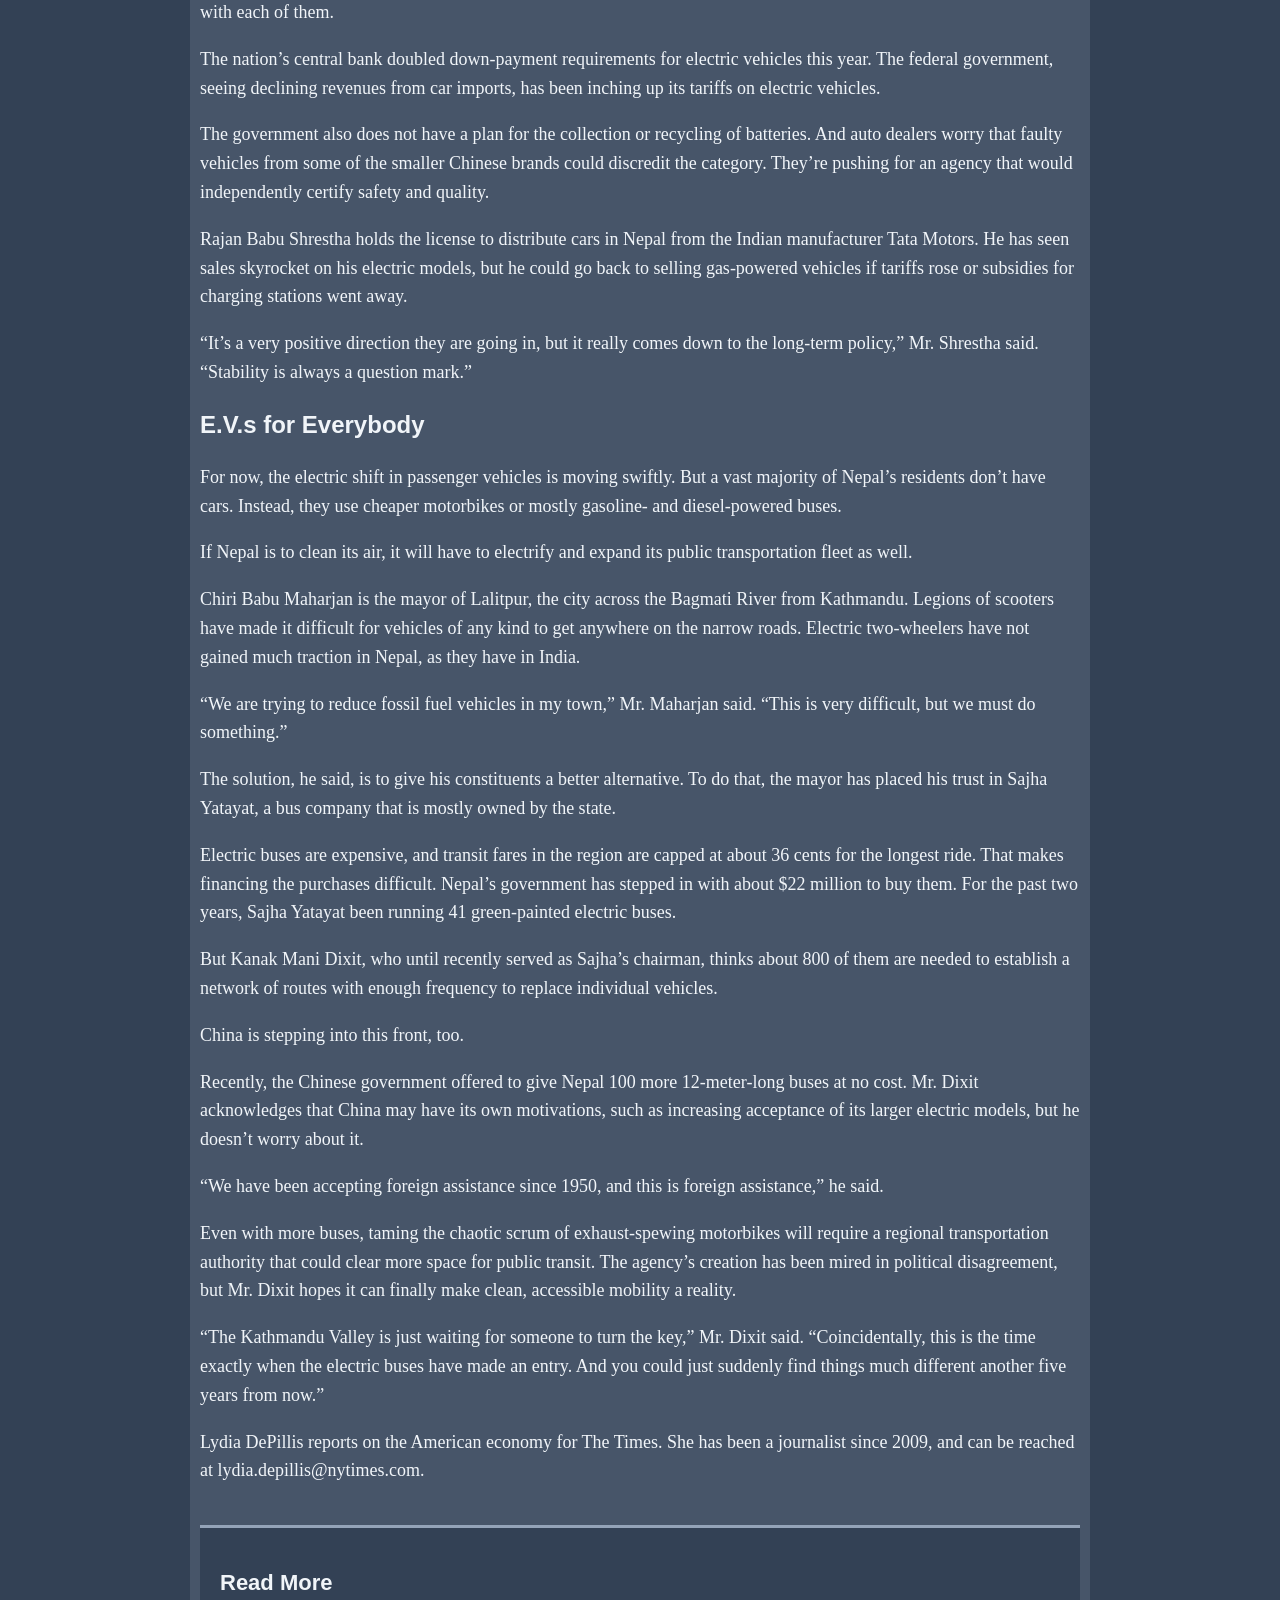
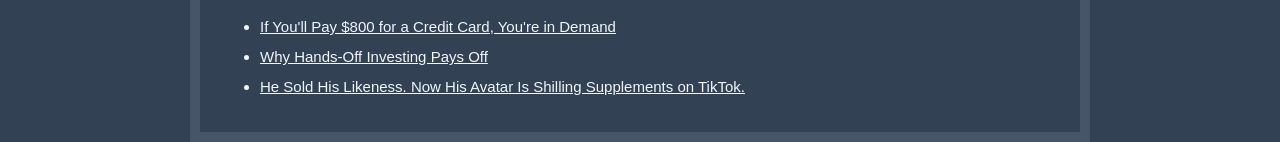
<file: midterm_review/index.html>
<!DOCTYPE html>
<html lang="en">
    <head>
        <link rel="stylesheet" type="text/css" href="stylesheet.css">
        <title>Midterm Review Assignment</title>
    </head>
    <body>

        <div id="masthead">
            <img src="masthead-image.jpg" alt="Masthead Image">
        </div>  

        <div id="content">

<h1>Electric vehicle market surges in Nepal</h1>

<h2>Subsidies, hydroelectricity and a manufacturing powerhouse neighbor are moving the cars into Nepal faster than almost anywhere else.</h2>

<div id="byline">
By Lydia DePillis and Bhadra Sharma
Reporting from Kathmandu, Nepal
Published July 28, 2025Updated July 29, 2025
</div>

<div class="photo">
    <img src="images/image7.jpeg" alt="Traffic on a street in Kathmandu">
    <div class="caption">
        Buses, motorbikes, small trucks and taxis fill the streets of Kathmandu with horns and exhaust. Photo: The New York Times
    </div>
</div>


<p>The narrow streets of Kathmandu — sized for pedestrians and rickshaws — are choked with engines. Buses, motorbikes, small trucks and taxis fill the sprawling valley with horns and exhaust. For its more than three million residents, just getting around is a dangerous, eye-stinging ordeal.</p>

<p>But recently, a new kind of motor has started to ease the crush. Sleek electric vehicles glide by with a quiet hum. Gleaming showrooms do a brisk business in the latest models, and charging stations on the highways have turned into rest stops with cafes for drivers to pass the time.</p>

<p>The transition is moving quickly. Over the past year, electric vehicles accounted for 76 percent of all passenger vehicles and half of the light commercial vehicles sold in Nepal. Five years ago, that number was essentially zero. The E.V. market share in Nepal is now behind only those of a few countries, including Norway, Singapore and Ethiopia. The average for all countries was 20 percent in 2024.</p>

<p>The swift turnover is the result of government policies aimed at leveraging Nepal’s wealth of hydropower, easing dependence on imported fossil fuels and clearing the smog. It has been fed by an intense push from Nepal’s biggest neighbor, China, the world’s dominant manufacturer of battery-powered vehicles.</p>

<blockquote>
    "The Kathmandu Valley is just waiting for someone to turn the key."
    <div class="quote-credit">
        — Kanak Mani Dixit, former chairman of Sajha Yatayat
    </div>
</blockquote>

<p>“For us, using electric vehicles is a comparative advantage,” said Mahesh Bhattarai, the director general of Nepal’s Department of Customs. “It’s good for us. In the global market, the Chinese E.V.s are expanding. The same is happening in Nepal.”</p>

<p>The effort stands in contrast to policies in the United States and Europe, which have blocked Chinese E.V.s to protect their domestic auto industries. And it carries hope for other developing countries that seek to become wealthier without enduring the crucible of pollution from which many rich nations have already emerged.</p>

<p>The International Energy Agency estimates that the world will add a billion vehicles by 2050. A vast majority of them will be in low- and moderate-income countries, where the extent of electric vehicle adoption will help determine future levels of both air pollution and climate-warming emissions.</p>

<p>“We’re interested in making sure that this rapid growth in these emerging markets doesn’t follow the same trajectory as the developed markets,” said Rob de Jong, head of sustainable transportation for the U.N. Environment Program.</p>

<p>But as Nepal has learned, there are obstacles. The country has spent heavily on subsidies for electric vehicles, and getting rid of the support too quickly could derail the shift to battery power. Even if gas-powered passenger cars are phased out, cleaning the air will require public transportation to go electric as well.</p>

<p>The Asian Development Bank, a multinational development lender, has been a key financier of Nepal’s dams, transmission lines and charging networks. The head of the bank’s resident mission in Nepal, Arnaud Cauchois, is cautious about the risk of backsliding.</p>

<p>“Given the economic sense that this E.V. conversion represents for Nepal, I think I would see it as unlikely that we would have major policy change,” Mr. Cauchois said. “But that’s basically a wish more than a conviction.”</p>

<h3>From Indian Gasoline to Chinese Cars</h3>

<div class="photo">
    <img src="images/image4.jpeg" alt="BYD electric cars in a showroom">
    <div class="caption">
        A BYD showroom for E.V.s. The competition among Chinese E.V. brands in Nepal is withering. Photo: The New York Times
    </div>
</div>

<p>Many countries are trying to electrify their vehicle fleets, but the case for doing so is even more obvious in Nepal, with its clean energy embodied in the rivers that run down from the Himalayas.</p>

<p>A 2015 border skirmish with India squeezed Nepal’s petroleum imports, then its largest energy source. After that, the government invested heavily in hydropower and grid infrastructure that have provided cheap, nonpolluting sources of electricity. Nearly all households now have access, and the rolling blackouts have ended.</p>

<p>To maximize the potential of its homegrown power, Nepal would need to use it for transportation. But electric vehicles were still too expensive for mass adoption in a country with a per-capita economic output of about $1,400. So the government pulled all the levers it had to provide incentives.</p>

<p>Nepal’s primary source of revenue is taxes on imports. To make E.V.s cheaper, the government set its customs and excise taxes on the cars at a combined maximum of 40 percent in 2021, compared with 180 percent for gas-powered cars. Now, the electric version of one Hyundai S.U.V. costs less than $38,000, while the gas-powered model is about $40,000.</p>

<p>The Nepal Electricity Authority built 62 charging stations, in Kathmandu and on highways across the country. It allowed anyone to build chargers, levied negligible tariffs on their import and gave away transformers — the priciest component.</p>

<div class="photo">
    <img src="images/image10.jpeg" alt="Electric vehicle charging station in Nepal">
    <div class="caption">
        Electric vehicles at a charging station in Nepal. Photo: The New York Times
    </div>
</div>

<p>Finally, the government set electricity costs for chargers at less than market rates. At those prices, fueling a gas-powered car cost about 15 times as much as charging an electric one. That was enough to create a business model for hotels, restaurants and other roadside entrepreneurs to install chargers on their own.</p>

<p>“At first, everybody was scared — how to establish and whether it would run or not,” said Kul Man Ghising, who managed the electricity authority until March. “But we tried and tried and tried.” Businesses have now installed about 1,200 chargers, according to the agency, and private residences are likely to have thousands more.</p>

<h3>‘A Win-Win Situation’</h3>

<p>At first, automotive dealers were skeptical. But Yamuna Shrestha saw the potential.</p>

<p>Originally a distributor for solar power equipment made by BYD, the largest electric car company in China, she saw some of its new models on a trip to the company’s Shenzhen headquarters in 2016. She secured the license to distribute BYD vehicles in Nepal a few years later, when few others thought E.V.s could gain traction.</p>

<p>“Many people were pushing for fossil fuels, but there was no one advocating for electric vehicles,” Ms. Shrestha said. Her sales took off when BYD released cars that could go farther on a single charge and had high enough clearance to cope with Nepal’s rough roads. Now she has 18 dealerships and expects to sell 4,000 vehicles in 2025.</p>

<p>But the competition is withering, as dozens of Chinese brands have entered the market. Dealers of Indian-made vehicles say they can’t match the low price and high quality of vehicles coming from Chinese manufacturers, which have been pressing to get into any markets they can.</p>

<p>Nepal data represents imports, and is delineated by years starting and ending in July. Source: Segment Y By The New York Times
“There is a kind of geopolitical push when it comes to E.V.s that come into Nepal,” said Karan Kumar Chaudhary, who runs Suzuki dealerships and leads the Automobiles Association of Nepal. “You are talking about models that compete with Tesla that are coming in at half the price of a Tesla, which is unrealistic, right? As a consumer it’s a win-win situation.”</p>

<p>Jit Bahadur Shahi was convinced. After retiring from the national police last year, he paid about $33,000 for a new electric minibus. He ferries passengers seven hours from Kathmandu to his town, Janakpur, on the Indian border. Ten round trips are enough to cover his monthly loan payments, and he expects to pay off the van in four years.</p>

<p>“It’s OK, I’m happy,” Mr. Shahi, 43, said while charging the van on a Saturday. “But the problem is that charging stations are not everywhere.” He also worries how much it will cost to fix the van after the warranty expires, and what will happen when its battery wears out.</p>

<p>Businesses and advocates in the country are concerned that Nepal may already be backing off its commitment to the electric transition. The young democracy has had three prime ministers in the past five years, and priorities have shifted with each of them.</p>

<p>The nation’s central bank doubled down-payment requirements for electric vehicles this year. The federal government, seeing declining revenues from car imports, has been inching up its tariffs on electric vehicles.</p>

<p>The government also does not have a plan for the collection or recycling of batteries. And auto dealers worry that faulty vehicles from some of the smaller Chinese brands could discredit the category. They’re pushing for an agency that would independently certify safety and quality.</p>

<p>Rajan Babu Shrestha holds the license to distribute cars in Nepal from the Indian manufacturer Tata Motors. He has seen sales skyrocket on his electric models, but he could go back to selling gas-powered vehicles if tariffs rose or subsidies for charging stations went away.</p>

<p>“It’s a very positive direction they are going in, but it really comes down to the long-term policy,” Mr. Shrestha said. “Stability is always a question mark.”</p>

<h3>E.V.s for Everybody</h3>

<p>For now, the electric shift in passenger vehicles is moving swiftly. But a vast majority of Nepal’s residents don’t have cars. Instead, they use cheaper motorbikes or mostly gasoline- and diesel-powered buses.</p>

<p>If Nepal is to clean its air, it will have to electrify and expand its public transportation fleet as well.</p>

<p>Chiri Babu Maharjan is the mayor of Lalitpur, the city across the Bagmati River from Kathmandu. Legions of scooters have made it difficult for vehicles of any kind to get anywhere on the narrow roads. Electric two-wheelers have not gained much traction in Nepal, as they have in India.</p>

<p>“We are trying to reduce fossil fuel vehicles in my town,” Mr. Maharjan said. “This is very difficult, but we must do something.”</p>

<p>The solution, he said, is to give his constituents a better alternative. To do that, the mayor has placed his trust in Sajha Yatayat, a bus company that is mostly owned by the state.</p>

<p>Electric buses are expensive, and transit fares in the region are capped at about 36 cents for the longest ride. That makes financing the purchases difficult. Nepal’s government has stepped in with about $22 million to buy them. For the past two years, Sajha Yatayat been running 41 green-painted electric buses.</p>

<p>But Kanak Mani Dixit, who until recently served as Sajha’s chairman, thinks about 800 of them are needed to establish a network of routes with enough frequency to replace individual vehicles.</p>

<p>China is stepping into this front, too.</p>

<p>Recently, the Chinese government offered to give Nepal 100 more 12-meter-long buses at no cost. Mr. Dixit acknowledges that China may have its own motivations, such as increasing acceptance of its larger electric models, but he doesn’t worry about it.</p>

<p>“We have been accepting foreign assistance since 1950, and this is foreign assistance,” he said.</p>

<p>Even with more buses, taming the chaotic scrum of exhaust-spewing motorbikes will require a regional transportation authority that could clear more space for public transit. The agency’s creation has been mired in political disagreement, but Mr. Dixit hopes it can finally make clean, accessible mobility a reality.</p>

<p>“The Kathmandu Valley is just waiting for someone to turn the key,” Mr. Dixit said. “Coincidentally, this is the time exactly when the electric buses have made an entry. And you could just suddenly find things much different another five years from now.”</p>

<p>Lydia DePillis reports on the American economy for The Times. She has been a journalist since 2009, and can be reached at lydia.depillis@nytimes.com.</p>

<div id="read-more">

<h3>Read More</h3>

<ul>
    <li>
        <a href="https://www.nytimes.com/2025/08/17/business/airlines-credit-cards-loyalty.html">
            If You'll Pay $800 for a Credit Card, You're in Demand
        </a>
    </li>
    <li>
        <a href="https://www.nytimes.com/2025/08/15/business/investing-fund-returns-interfere.html">
            Why Hands-Off Investing Pays Off
        </a>
    </li>
    <li>
        <a href="https://www.nytimes.com/2025/08/17/business/tiktok-ai-avatars.html">
            He Sold His Likeness. Now His Avatar Is Shilling Supplements on TikTok.
        </a>
    </li>
</ul>

</div>

        </div>
    </body>
</html>
</file>
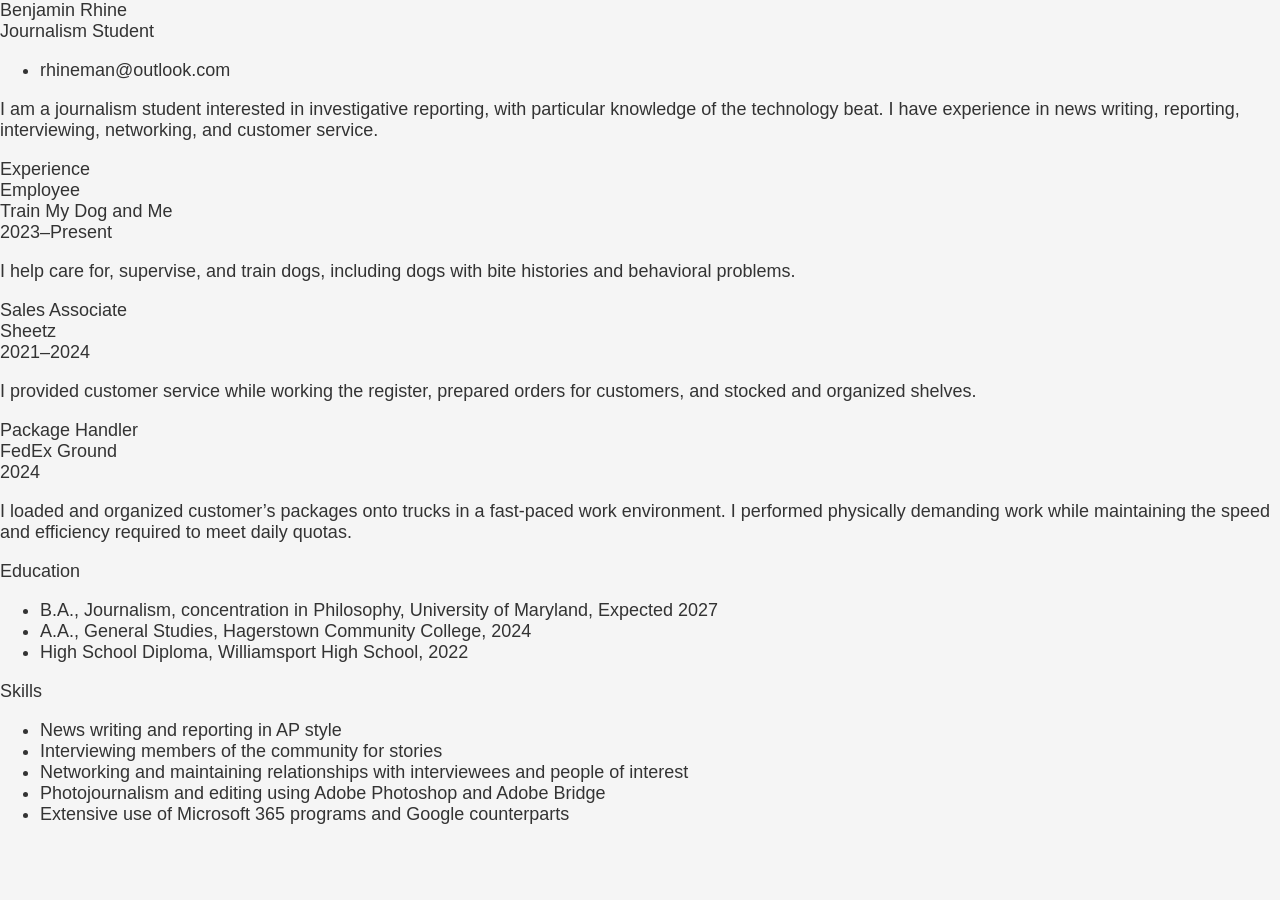
<file: resume-project/index.html>
<!DOCTYPE html>
<html lang="en">

<head>

<meta charset="UTF-8">
<title>Ben Rhine Resume</title>
<link rel="stylesheet" href="style.css">

</head>

<body>
<!-- I built this myself!-->
<div id="container">

<div id="name">Benjamin Rhine</div>

<div id="title">Journalism Student</div>

<!---
<img src="Rhine mugshot.png" width="300" alt="Ben Rhine mugshot">
-->

<ul class="menu">
    <li>rhineman@outlook.com</li>
</ul>

<p class="jobdescription summary">
I am a journalism student interested in investigative reporting, with particular knowledge of the
technology beat. I have experience in news writing, reporting, interviewing, networking, and
customer service.
</p>

    <div class="section-title">Experience</div>
    <div class="jobtitle">Employee</div>
    <div class="joborganization">Train My Dog and Me</div>
    <div class="jobdate">2023–Present</div>

<p class="jobdescription">
I help care for, supervise, and train dogs, including dogs with bite histories and behavioral
problems.
</p>

    <div class="jobtitle">Sales Associate</div>
    <div class="joborganization">Sheetz</div>
    <div class="jobdate">2021–2024</div>

<p class="jobdescription">
I provided customer service while working the register, prepared orders for customers, and
stocked and organized shelves.
</p>

    <div class="jobtitle">Package Handler</div>
    <div class="joborganization">FedEx Ground</div>
    <div class="jobdate">2024</div>

<p class="jobdescription">
I loaded and organized customer’s packages onto trucks in a fast-paced work environment. I
performed physically demanding work while maintaining the speed and efficiency required to
meet daily quotas.
</p>

<div class="section-title">Education</div>

<ul id="degrees">
    <li>B.A., Journalism, concentration in Philosophy, University of Maryland, Expected 2027</li>
    <li>A.A., General Studies, Hagerstown Community College, 2024</li>
    <li>High School Diploma, Williamsport High School, 2022</li>
</ul>

<div class="section-title">Skills</div>

<ul id="skills">
    <li>News writing and reporting in AP style</li>
    <li>Interviewing members of the community for stories</li>
    <li>Networking and maintaining relationships with interviewees and people of interest</li>
    <li>Photojournalism and editing using Adobe Photoshop and Adobe Bridge</li>
    <li>Extensive use of Microsoft 365 programs and Google counterparts</li>
</ul>

</div>
</body>

</html>
</file>
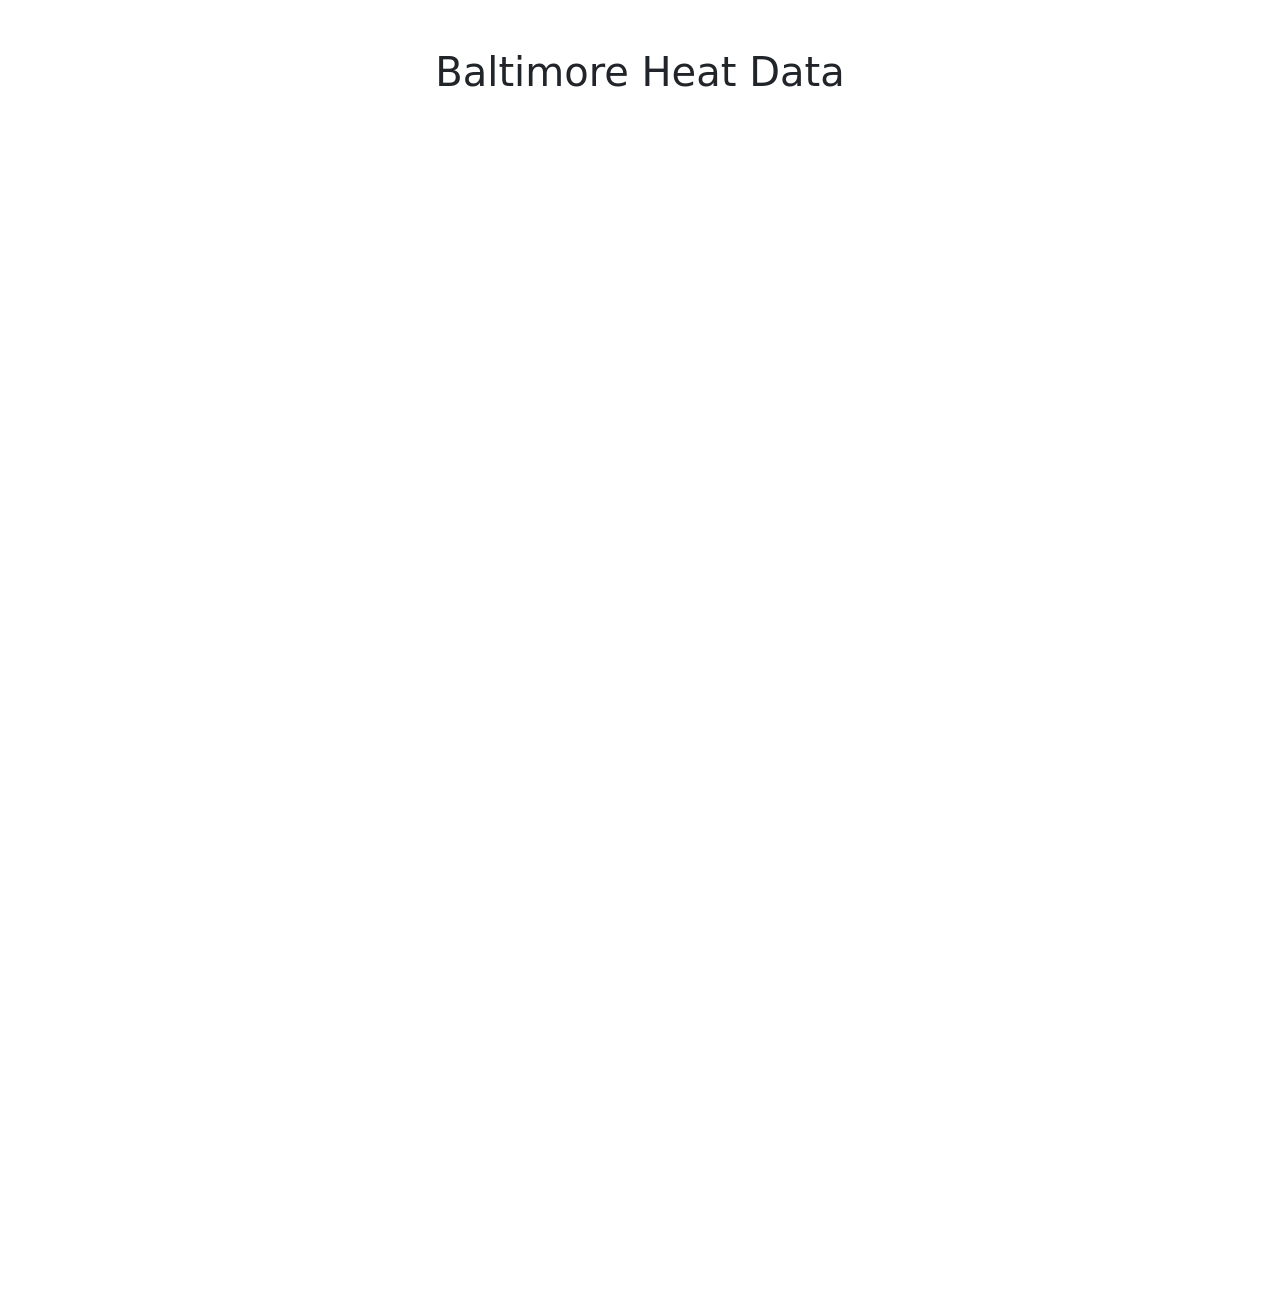
<file: data-viz/inclass-graphics.html>
<!DOCTYPE html>
<html lang="en">

<head>
    <meta charset="UTF-8">
    <meta name="viewport" content="width=device-width, initial-scale=1.0">

    <title>Baltimore Heat Data Visualizations</title>

    <link href="https://cdn.jsdelivr.net/npm/bootstrap@5.3.3/dist/css/bootstrap.min.css" rel="stylesheet">
</head>

<body>

    <main class="container my-5">

        <h1 class="text-center mb-4">
            Baltimore Heat Data
        </h1>


        <div class="row justify-content-center">

            <div class="col-md-10 mb-5">
                <iframe title="Indoor and outdoor heat index during Baltimore heat wave, July 16-22, 2019]" aria-label="Line chart" id="datawrapper-chart-LzEK5" src="https://datawrapper.dwcdn.net/LzEK5/1/" scrolling="no" frameborder="0" style="width: 0; min-width: 100% !important; border: none;" height="436" data-external="1"></iframe><script type="text/javascript">(function(){function e(){window.addEventListener(`message`,function(e){if(e.data[`datawrapper-height`]!==void 0){var t=document.querySelectorAll(`iframe`);for(var n in e.data[`datawrapper-height`])for(var r=0,i;i=t[r];r++)if(i.contentWindow===e.source){var a=e.data[`datawrapper-height`][n]+`px`;i.style.height=a}}})}e()})();</script>
            </div>

            <div class="col-md-10 mb-5">
                <iframe title="Baltimore has more than its share of heat-related deaths in Maryland]" aria-label="Grouped column chart" id="datawrapper-chart-nAHnF" src="https://datawrapper.dwcdn.net/nAHnF/1/" scrolling="no" frameborder="0" style="width: 0; min-width: 100% !important; border: none;" height="588" data-external="1"></iframe><script type="text/javascript">(function(){function e(){window.addEventListener(`message`,function(e){if(e.data[`datawrapper-height`]!==void 0){var t=document.querySelectorAll(`iframe`);for(var n in e.data[`datawrapper-height`])for(var r=0,i;i=t[r];r++)if(i.contentWindow===e.source){var a=e.data[`datawrapper-height`][n]+`px`;i.style.height=a}}})}e()})();</script>
            </div>

        </div>

    </main>

</body>
</html>
</file>
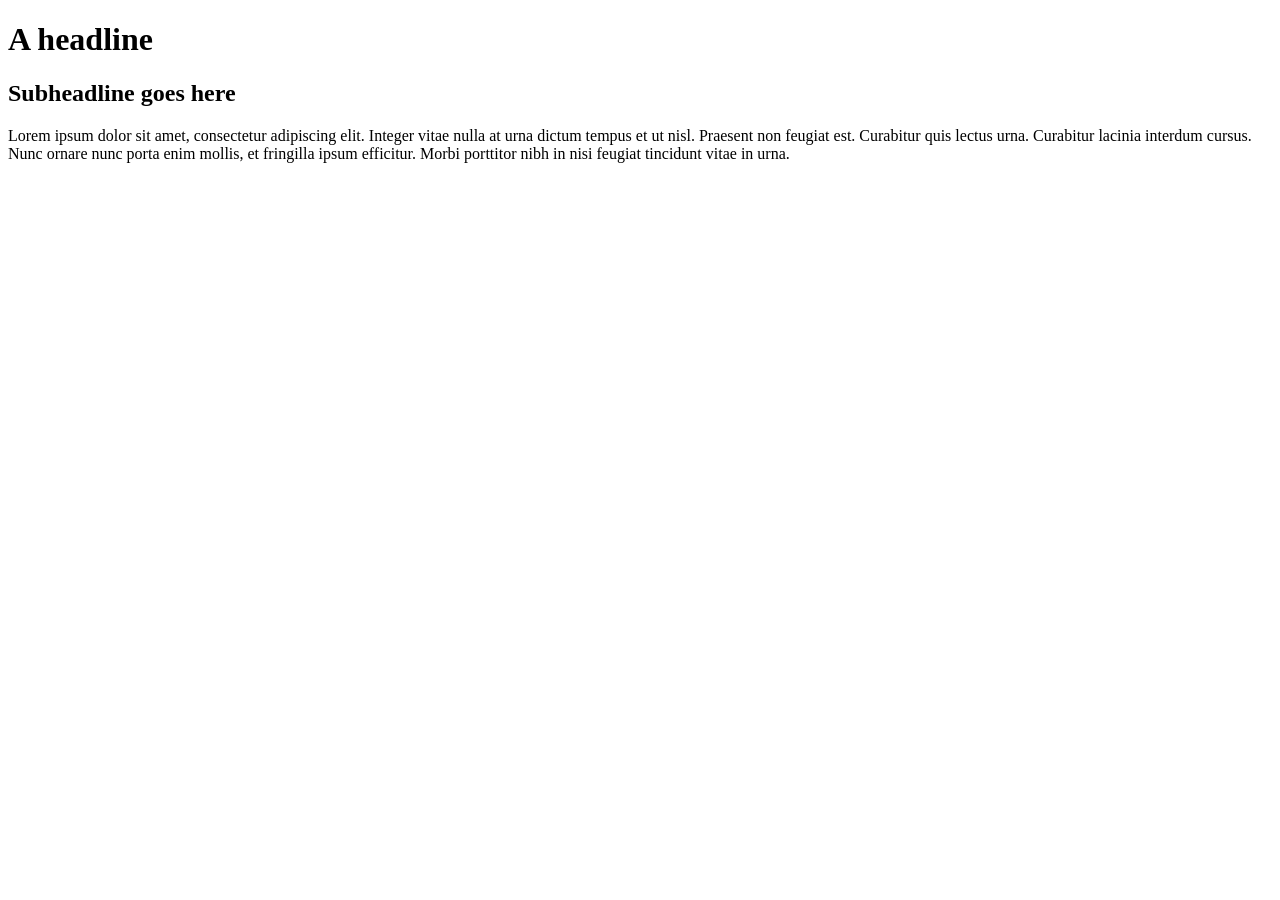
<file: exercises/media-query-exercise.html>
<!DOCTYPE html>
<html>
<head>

<style>


@media screen and (max-width: 500px) {
/* Write your media query styles here */
    div {
  width: 100%;
  background-color: #cdcdcd;
}

h1 {
  font-size:1.5em;
  font-family: sans-serif;
}

h2 {
  font-size:1em;
  font-family: sans-serif;
}

P {
    font-family: sans-serif;
}

    }


</style>
</head>
<body>


<div>
  
  <h1>A headline</h1>

  <h2>Subheadline goes here</h2>

  <p>Lorem ipsum dolor sit amet, consectetur adipiscing elit. Integer vitae nulla at urna dictum tempus et ut nisl. Praesent non feugiat est. Curabitur quis lectus urna. Curabitur lacinia interdum cursus. Nunc ornare nunc porta enim mollis, et fringilla ipsum efficitur. Morbi porttitor nibh in nisi feugiat tincidunt vitae in urna.</p>
  
</div>


    
</body>
</html>
</file>
<file: html-frame/style.css>
.container {
    padding-top: 40px;
    padding-bottom: 40px;
}

.headline {
    font-family:Georgia, 'Times New Roman', Times, serif;
    font-size: 40px;
    font-weight: bold;
    text-align: center;
    margin-bottom: 20px;
}

.byline {
    font-family:Arial, Helvetica, sans-serif;
    font-size: 16px;
    color: gray;
    text-align: center;
    margin-bottom: 30px;
}

.photo {
    max-width: 800px;
    margin: 40px auto;
}

.photo-caption {
    font-family:Arial, Helvetica, sans-serif;
    font-size: 14px;
    color: gray;
    text-align: left;
    margin-top: 10px;
}

.photo img {
    width: 100%;
    height: auto;
}

.chapter {
    max-width: 1000px;
    margin: 40px auto;
}

.chapter-headline {
    font-family:Georgia, 'Times New Roman', Times, serif;
    font-size: 28px;
    font-weight: bold;
    margin-bottom: 20px;
}

.chapter p {
    font-family:Arial, Helvetica, sans-serif;
    font-size: 18px;
    line-height: 1.7;
    margin-bottom: 20px;
}

.footer {
    background-color: rgb(116, 107, 107);
    color: white;
    text-align: center;
    padding: 30px 20px;
}

.footer p {
    margin-bottom: 0;
}
</file>
<file: midterm/style.css>
body {
    background-color: #f6f2e8;
    color: #222222;
    margin: 0;
}

h1 {
    font-family: Georgia, "Times New Roman", serif;
    font-size: 42px;
    color: #1F4D3A;
    line-height: 1.2;
    margin-bottom: 20px;
}

h2 {
    font-family: Georgia, "Times New Roman", serif;
    font-size: 28px;
    color: #2F5D62;
    margin-top: 45px;
    margin-bottom: 20px;
}

p {
    font-family: Helvetica, Arial, Helvetica, sans-serif;
    font-size: 18px;
    line-height: 1.7;
}

img {
    display: block;
    max-width: 100%;
    height: auto;
    margin-top: 30px;
}

.caption {
    font-family: Arial, Helvetica, sans-serif;
    font-size: 13px;
    color: grey;
    margin-top: 8px;
    margin-bottom: 30px;
}

#container {
    max-width: 825px;
    margin: 0 auto;
    padding: 40px 25px;
}

/* styles for the authors name and date of publication */
#byline {
    font-family: Helvetica, Arial, sans-serif;
    font-size: 14px;
    color: #7A4E2D;
    margin-top: 15px;
    margin-bottom: 25px;
}

#byline p {
    font-size: 14px;
    margin: 5px 0;
}

.related-articles {
    font-family: Helvetica, Arial, sans-serif;
    font-size: 16px;
    line-height: 1.7;
    margin-bottom: 40px;
}

.related-articles li {
    margin-bottom: 12px;
}

blockquote {
    font-family: Georgia, "Times New Roman", serif;
    font-size: 28px;
    font-style: italic;
    color: #1F4D3A;
    border-left: 5px solid #7A4E2D;
    background-color: #EEE8DC;
    padding: 20px;
    margin: 40px 0;
    line-height: 1.5;
}

.quote-credit {
    font-family: Helvetica, Arial, sans-serif;
    font-size: 14px;
    font-style: normal;
    margin-top: 15px;
    margin-bottom: 0;
    color: #7A4E2D;
}

#masthead {
    display: block;
    width: 100%;
    height: auto;
    margin: 0;
}
</file>
<file: midterm_review/stylesheet.css>
body {
    background-color:  #334155;
    color: #f1f5f9;
    margin: 0;
}

h1 {
    color: #f1f5f9;
    font-family: Arial, Helvetica, sans-serif;
    font-size: 40px;
}

h2 {
    color: #cbd5e1;
    font-family: Helvetica, sans-serif;
    font-size: 20px;
}

h3 {
    color: #f1f5f9;
    font-family: Helvetica, sans-serif;
    font-size: 24px;
}

p {
    color: #f1f5f9;
    font-family: Georgia, serif;
    font-size: 18px;
    line-height: 1.6;
}

#byline {
    color: #cbd5e1;
    font-family: Helvetica, sans-serif;
    font-size: 14px;
    font-style: italic;
    margin-bottom: 20px;
}

#content {
    background-color: #475569;
    margin: 0 auto;
    max-width: 900px;
    width: 100%;
    padding: 10px;
    box-sizing: border-box;
}

#masthead {
    width: 100%;
}

#masthead img {
    width: 100%;
    height: auto;
    display: block;
}

.photo {
    width: 75%;
    margin: 30px auto;
}

.photo img {
    width: 100%;
    height: auto;
    display: block;
}

.caption {
    font-family: Helvetica, sans-serif;
    font-size: 12px;
    color: #cbd5e1;
    margin-top: 8px;
    line-height: 1.5;
}

blockquote {
    font-family: Georgia, serif;
    font-size: 28px;
    font-style: italic;
    color: #f1f5f9;
    border-left: 5px solid #94a3b8;
    padding: 20px;
    margin: 40px 0;
    background-color: #334155;
}

.quote-credit {
    font-family: Helvetica, sans-serif;
    font-size: 13px;
    font-style: normal;
    margin-top: 15px;
    color: #cbd5e1;
}

#read-more {
    margin-top: 40px;
    padding: 20px;
    background-color: #334155;
    border-top: 3px solid #94a3b8;
}

#read-more h3 {
    font-family: Helvetica, sans-serif;
    font-size: 22px;
}

#read-more li {
    margin-bottom: 12px;
}

#read-more a {
    font-family: Helvetica, sans-serif;
    font-size: 15px;
    color: #f1f5f9;
}
</file>
<file: resume-project/style.css>
body {
    font-family: 'Manrope', sans-serif;
    font-size: 18px;
    margin: 0;
    background-color: #f5f5f5;
    color: #333;
}

.masthead h1, .masthead h2, .section-heading {
    font-family: 'Space Grotesk', sans-serif;
}

.navbar {
    background-color: #33485e;
    padding: 15px 0;
}

.nav-link {
    color: white;
    font-weight: 500;
    margin: 0 10px;
}

.nav-link:hover, .nav-link:focus {
    color: #d5dfdb;
}

.navbar-toggler {
    border-color: white;
}

.navbar-toggler-icon {
    filter: invert(1);
}

.masthead {
    background-image: linear-gradient(
        rgba(20, 35, 45, 0.75),
        rgba(20, 35, 45, 0.75)
    ), url("circuit_topper.png");
    background-size: cover;
    background-position: center;
    padding: 100px 0;
    color: white;
}

.masthead .col-md-5 {
    border-left: 2px solid #929184;
    padding-left: 30px;
}

.masthead h1 {
    font-size: 3.5rem;
    font-weight: 700;
    text-transform: uppercase;
}

.masthead h2 {
    font-size: 2rem;
    font-weight: 600;
}

.masthead p {
    font-size: 1.3rem;
    margin-bottom: 0;
}

@media (max-width: 767px) {
    .masthead {
        padding: 60px 0;
        text-align: center;
    }
    .masthead .col-md-5 {
    border-left: none;
    padding-left: 12px;
    margin-top: 20px;
}
    .masthead h1 {
        font-size: 2.5rem;
    }
}

.about-section {
    background-color: #f5f5f5;
    padding: 60px 0;
}

.section-heading {
    font-size: 2rem;
    font-weight: 600;
    color: #929184;
    margin-bottom: 25px;
    padding-bottom: 8px;
    border-bottom: 1px solid #929184;
}

.photo-background {
    background-color: #33485e;
    padding: 15px 15px 15px 15px;
    width: 340px;
    max-width: 100%;
}

.headshot {
    width: 285px;
    height: 285px;
    object-fit: cover;
    object-position: center 40%;
    border-radius: 20px 0 0 20px;
}

.about-section p {
    font-size: 1.3rem;
    line-height: 1.8;
    margin-bottom: 20px;
}

.contact-link {
    color: #33485e;
    font-weight: 600;
    text-decoration: none;
}

.contact-link:hover {
    text-decoration: underline;
}

@media (max-width: 767px) {
    .headshot {
        margin-bottom: 25px;
    }
}

.experience-section {
    background-color: #f5f5f5;
    padding: 60px 0;
}

.experience-item h3 {
    font-size: 1.5rem;
    font-weight: 700;
    color: #33485e;
}

.experience-item h4 {
    font-size: 1.3rem;
    font-weight: 600;
    color: #333;
}

.experience-item p {
    font-size: 1.2rem;
    line-height: 1.7;
}

.job-date {
    font-size: 1.1rem;
    color: #777;
}

.education-section {
    background-color: #f5f5f5;
    padding: 60px 0;
}

.education-item {
    margin-bottom: 35px;
}

.education-item h3 {
    font-size: 1.5rem;
    font-weight: 700;
    color: #33485e;
}

.education-item h4 {
    font-size: 1.3rem;
    font-weight: 600;
    color: #333;
}

.education-item p {
    font-size: 1.2rem;
    line-height: 1.7;
}

.education-date {
    font-size: 1.1rem;
    color: #777;
}

.skills-section {
    background-color: #f5f5f5;
    padding: 60px 0;
}

.skills-heading {
    text-align: center;
    margin-bottom: 40px;
}

.skill-box {
    background-color: #33485e;
    color: white;
    padding: 35px 15px;
    text-align: center;
    font-size: 1.2rem;
    font-weight: 600;
    border-radius: 4px;
    height: 100%;
}

.footer {
    background-color: #33485e;
    color: white;
    padding: 30px 0;
}

.footer p {
    margin-bottom: 0;
    font-size: 1.1rem;
}

.footer-contact {
    text-align: right;
}

.footer a {
    color: white;
    text-decoration: none;
}

.footer a:hover {
    text-decoration: underline;
}

@media (max-width: 767px) {
    .footer,
    .footer-contact {
        text-align: center;
    }

    .footer p {
        margin-bottom: 10px;
    }
}
</file>
